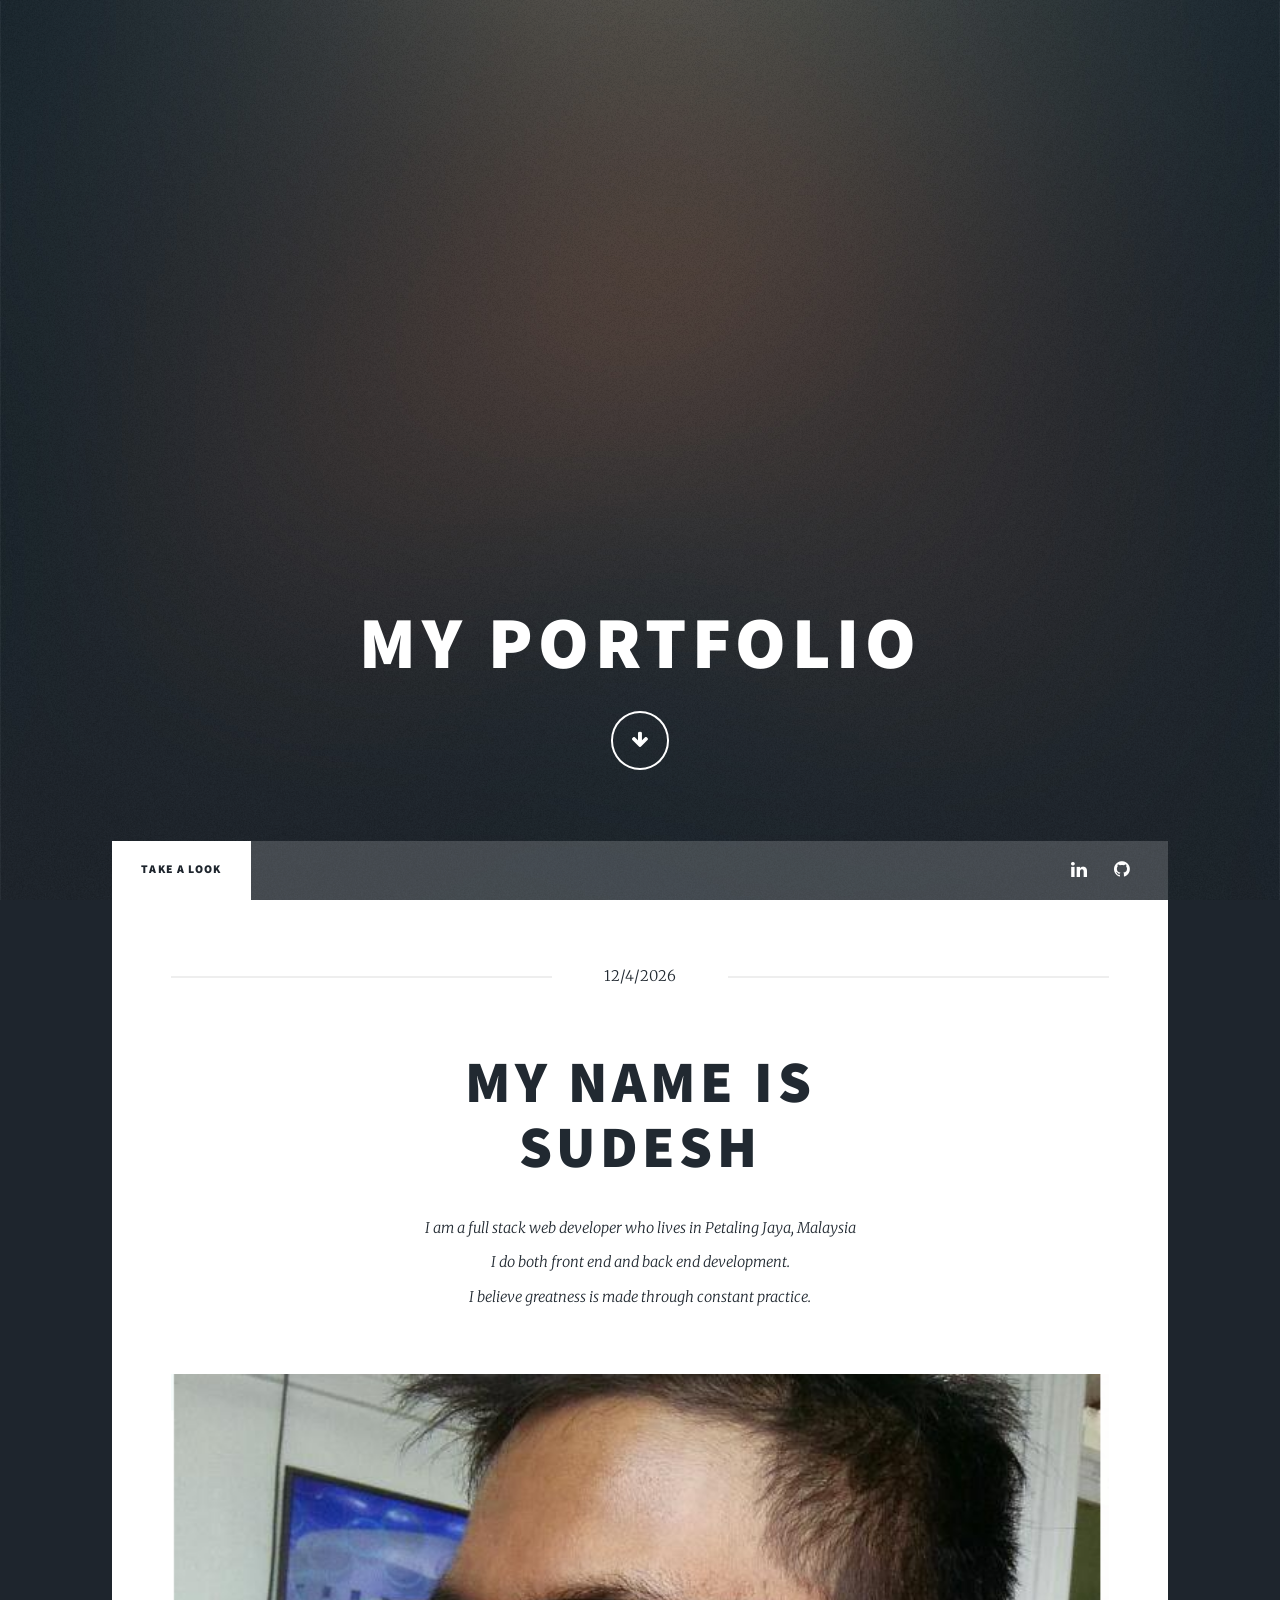
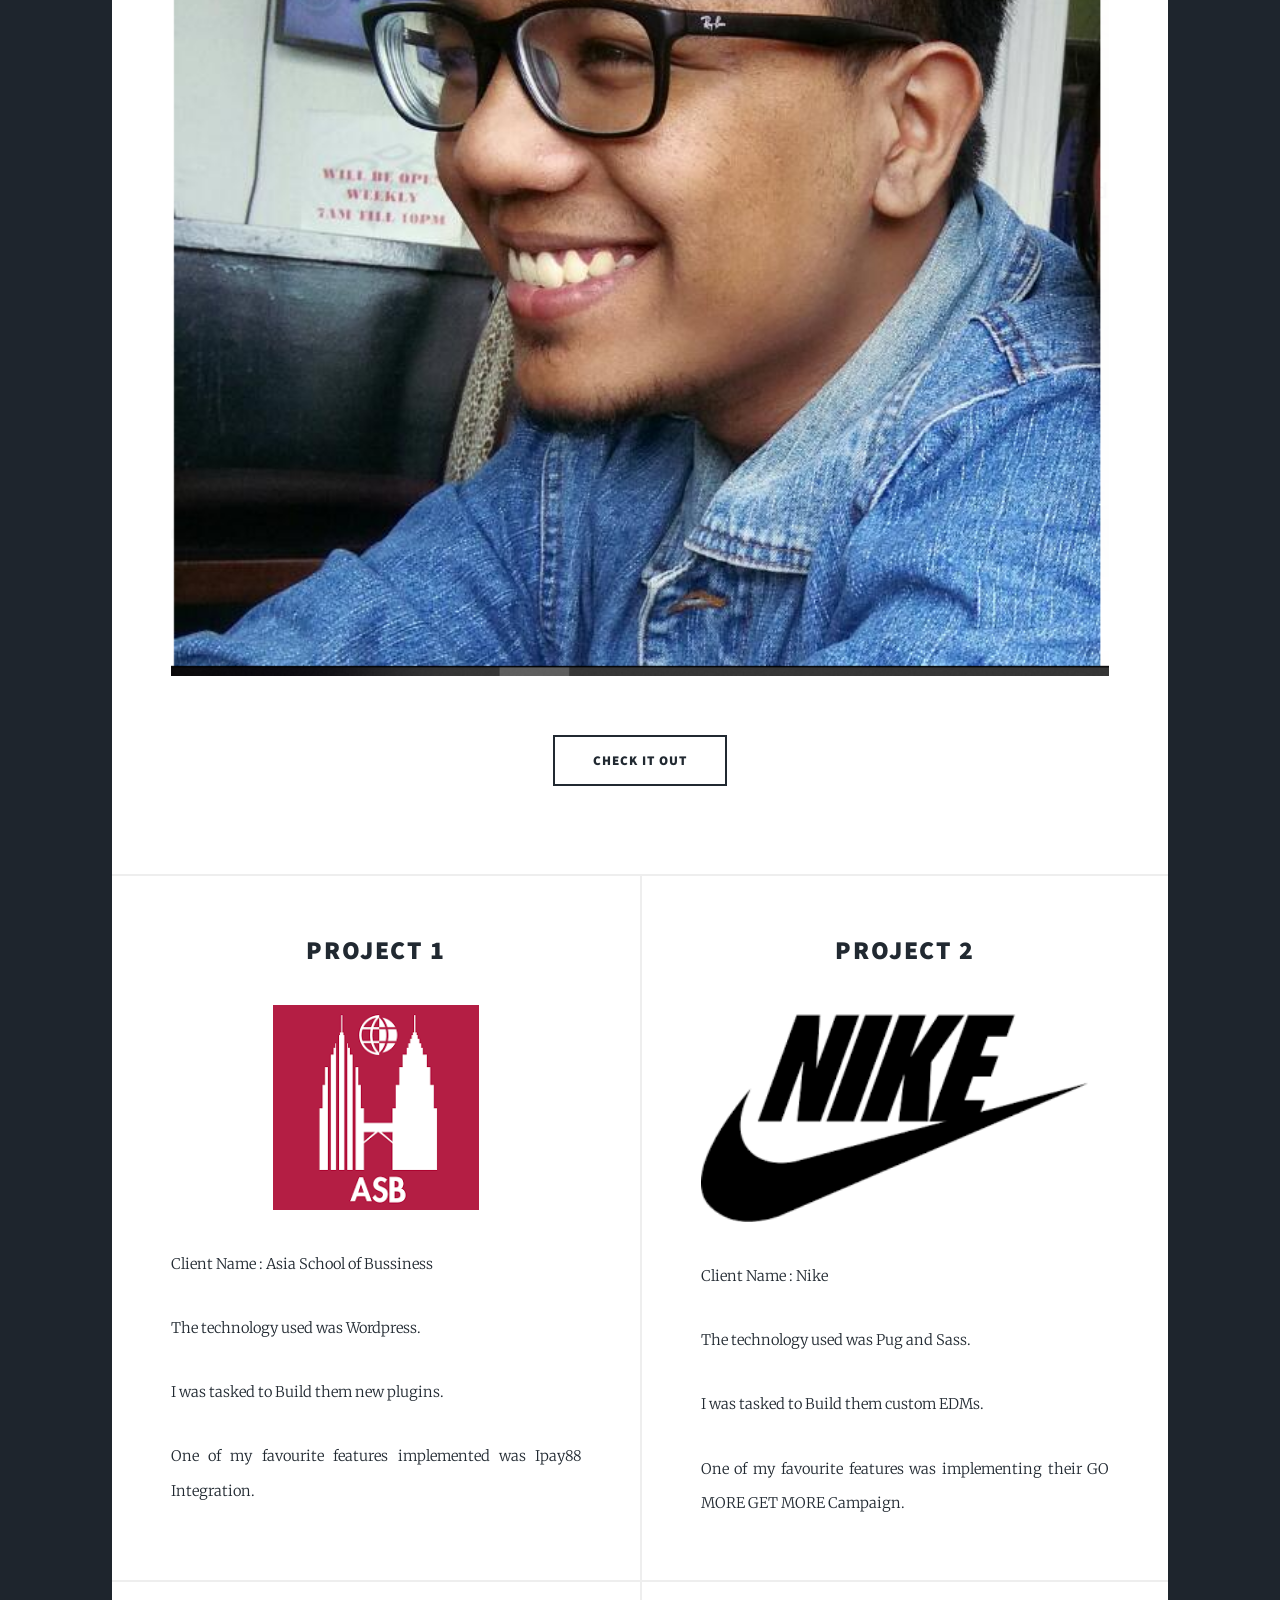
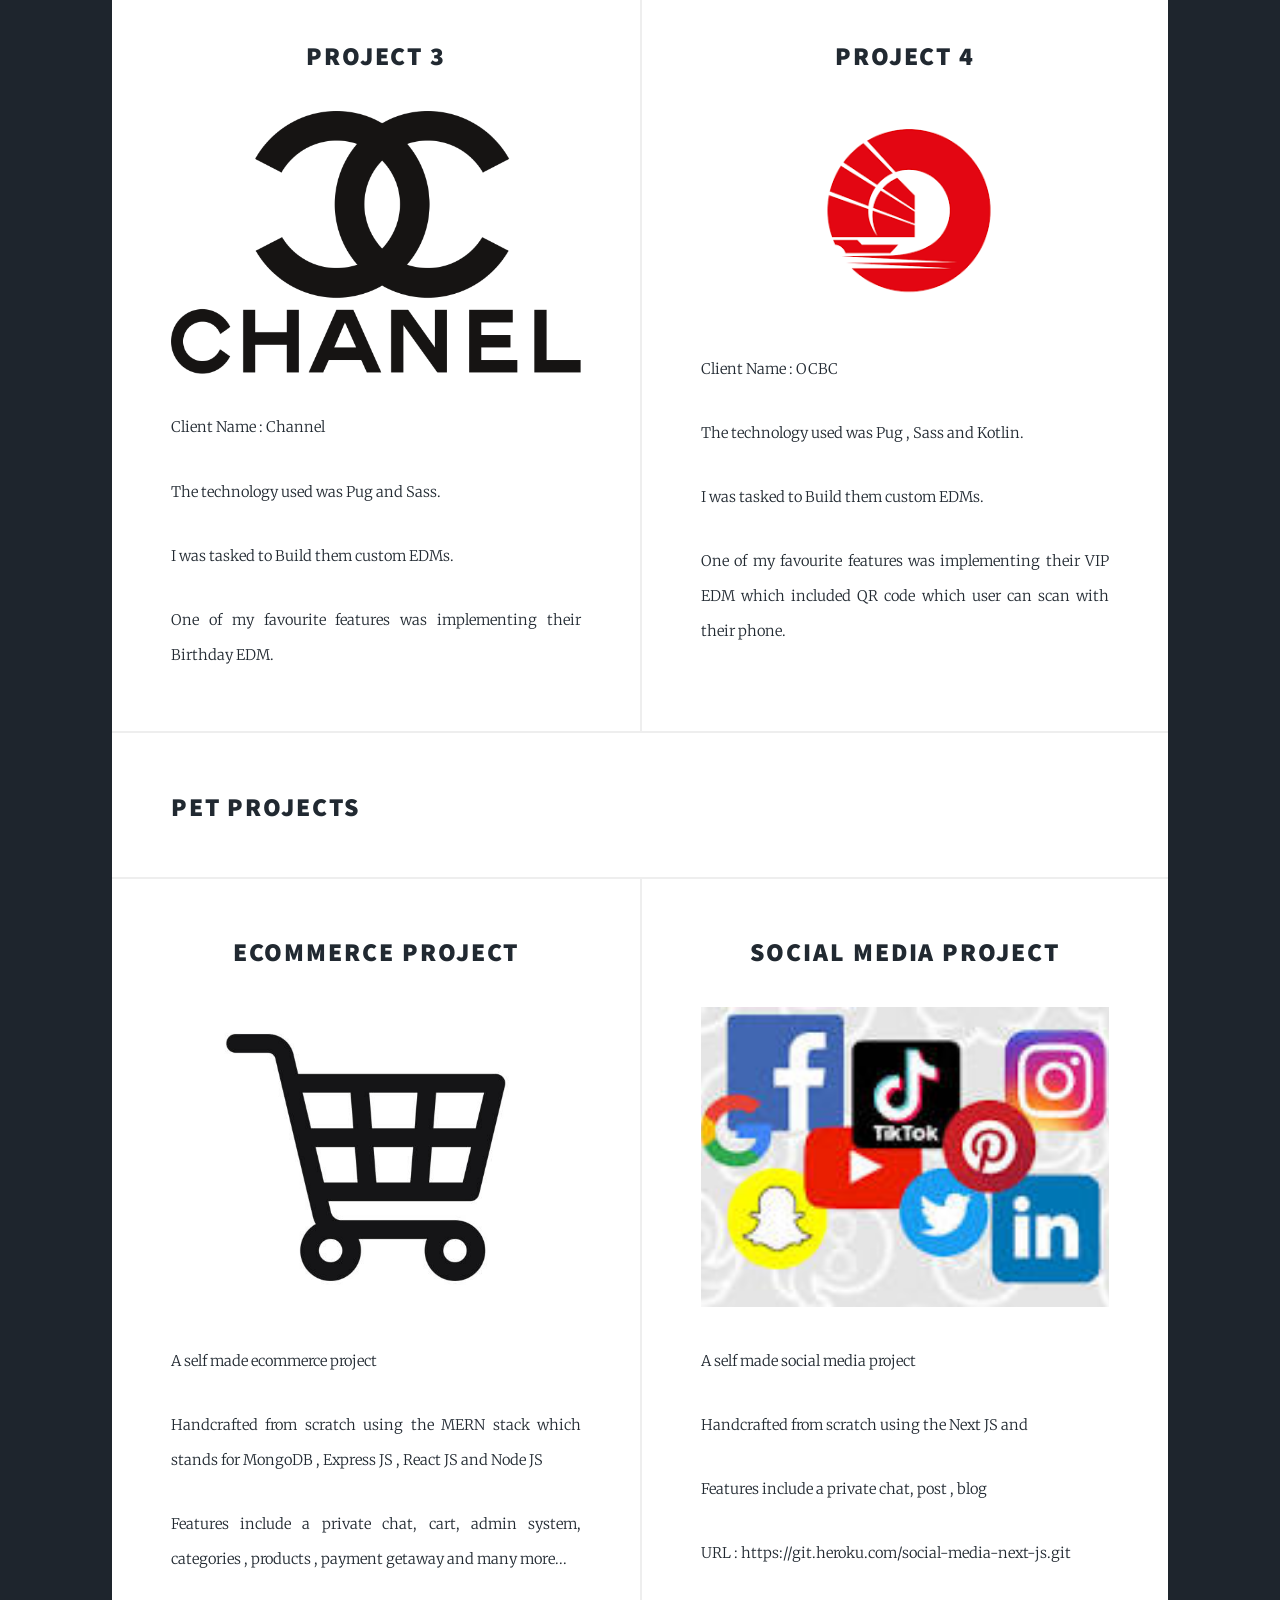
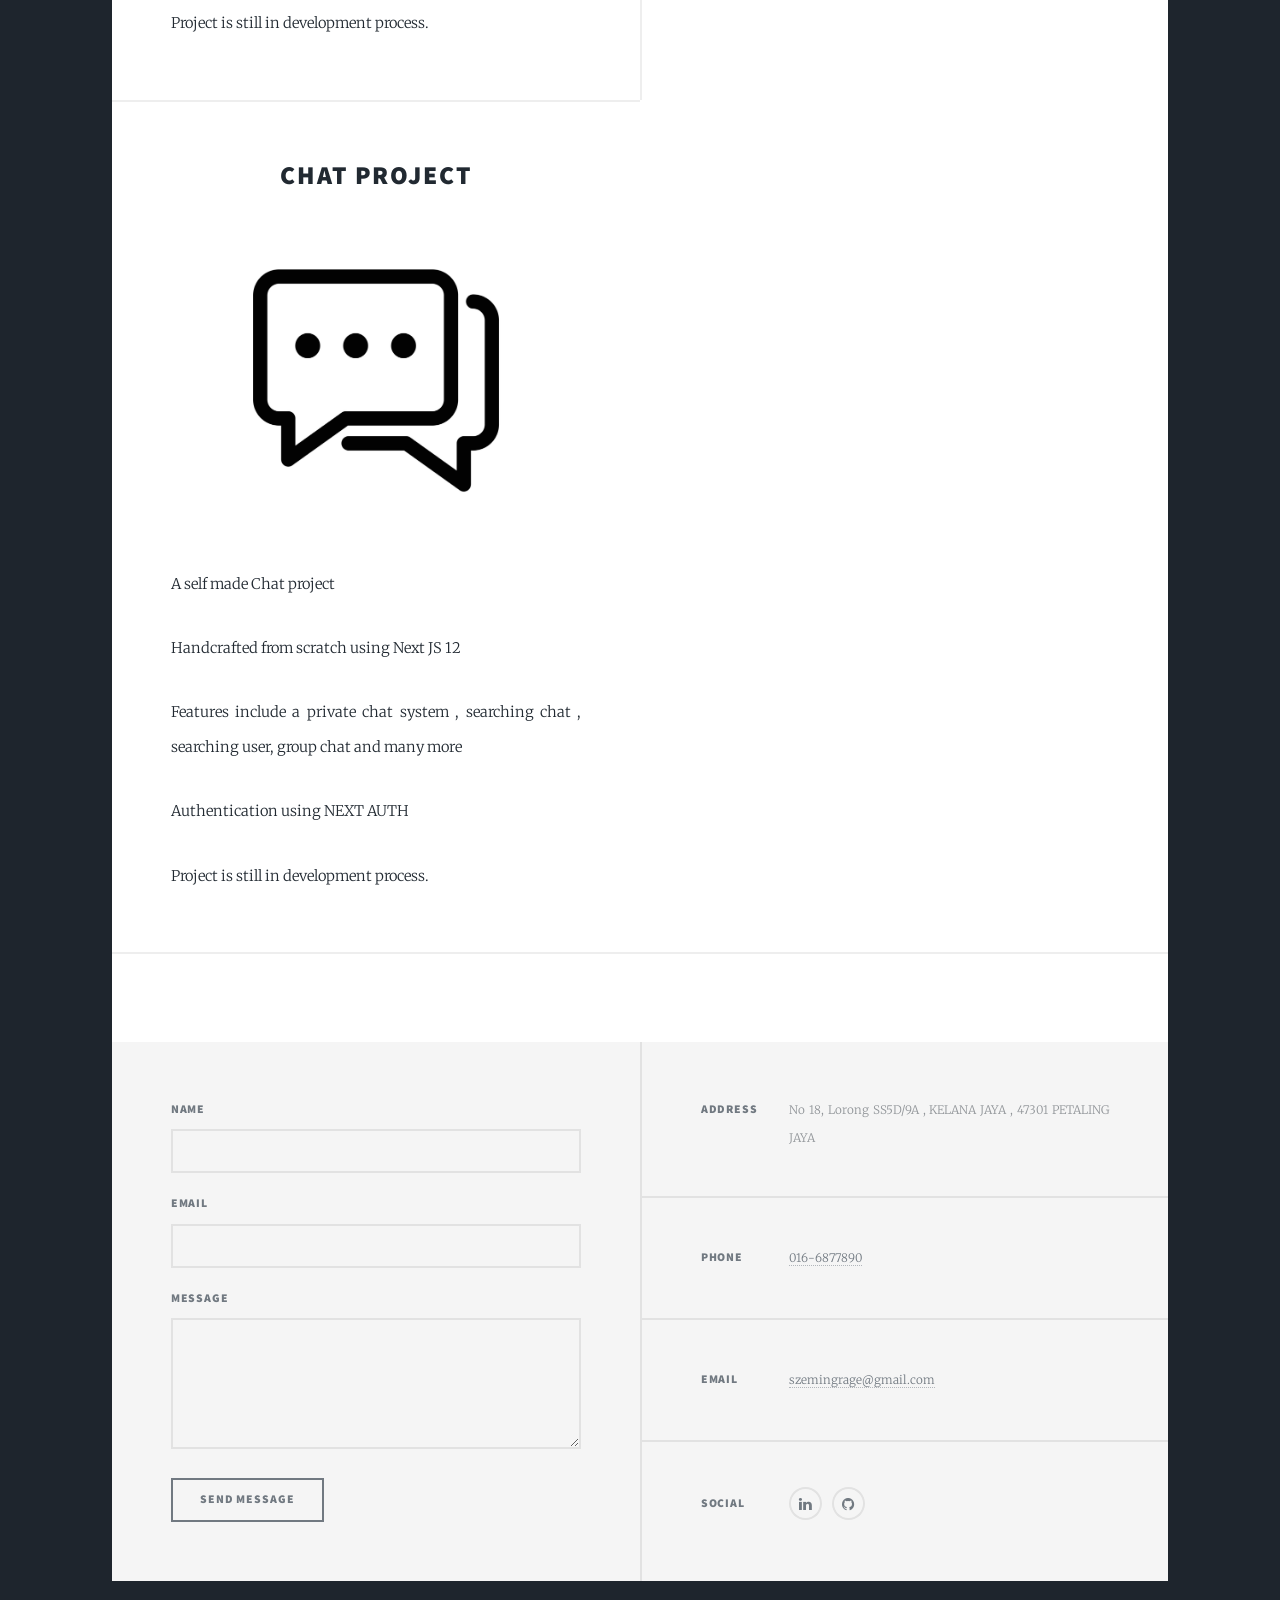
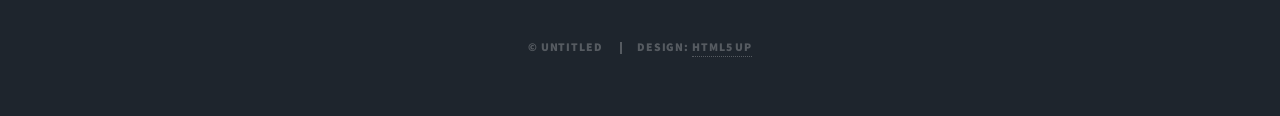
<file: index.html>
<!DOCTYPE html>
<!--
	Massively by HTML5 UP
	html5up.net | @ajlkn
	Free for personal and commercial use under the CCA 3.0 license (html5up.net/license)
-->
<html>
  <head>
    <title>My Portfolio</title>
    <meta charset="utf-8" />
    <meta
      name="viewport"
      content="width=device-width, initial-scale=1, user-scalable=no"
    />
    <link rel="stylesheet" href="assets/css/main.css" />
    <noscript
      ><link rel="stylesheet" href="assets/css/noscript.css"
    /></noscript>
  </head>
  <body class="is-preload">
    <!-- Wrapper -->
    <div id="wrapper" class="fade-in">
      <!-- Intro -->
      <div id="intro">
        <h1>My Portfolio</h1>
        <ul class="actions">
          <li>
            <a href="#header" class="button icon solo fa-arrow-down scrolly"
              >Continue</a
            >
          </li>
        </ul>
      </div>

      <!-- Header -->
      <header id="header">
        <a href="index.html" class="logo">Massively</a>
      </header>

      <!-- Nav -->
      <nav id="nav">
        <ul class="links">
          <li class="active"><a href="index.html">Take a Look</a></li>
        </ul>
        <ul class="icons">
          <li>
            <a
              href="https://www.linkedin.com/in/sudesh-wong-399734111/"
              class="icon fa-linkedin"
              ><span class="label">linkedin</span></a
            >
          </li>
          <li>
            <a href="https://github.com/desh1993" class="icon fa-github"
              ><span class="label">GitHub</span></a
            >
          </li>
        </ul>
      </nav>

      <!-- Main -->
      <div id="main">
        <!-- Featured Post -->
        <article class="post featured">
          <header class="major">
            <span class="date"></span>
            <h2>
              <a href="#"
                >My Name is<br />
                Sudesh</a
              >
            </h2>
            <p>
              I am a full stack web developer who lives in Petaling Jaya,
              Malaysia<br />
              I do both front end and back end development.<br />
              I believe greatness is made through constant practice.
            </p>
          </header>
          <a href="#" class="image main"><img src="images/Pic.png" alt="" /></a>
          <ul class="actions special">
            <li><a href="#" class="button large">Check it out</a></li>
          </ul>
        </article>

        <!-- Posts -->
        <section class="posts">
          <article>
            <header>
              <h2><a href="#">Project 1</a></h2>
            </header>
            <a href="#" class="image fit"
              ><img class="asb" src="images/asiaschoolofbussiness.png" alt=""
            /></a>
            <p>Client Name : Asia School of Bussiness</p>
            <p>The technology used was Wordpress.</p>
            <p>I was tasked to Build them new plugins.</p>
            <p>
              One of my favourite features implemented was Ipay88 Integration.
            </p>
          </article>
          <article>
            <header>
              <h2><a href="#">Project 2</a></h2>
            </header>
            <a href="#" class="image fit"
              ><img src="images/nike.png" alt=""
            /></a>
            <p>Client Name : Nike</p>
            <p>The technology used was Pug and Sass.</p>
            <p>I was tasked to Build them custom EDMs.</p>
            <p>
              One of my favourite features was implementing their GO MORE GET
              MORE Campaign.
            </p>
          </article>
          <article>
            <header>
              <h2><a href="#">Project 3</a></h2>
            </header>
            <a href="#" class="image fit"
              ><img src="images/channel.png" alt=""
            /></a>
            <p>Client Name : Channel</p>
            <p>The technology used was Pug and Sass.</p>
            <p>I was tasked to Build them custom EDMs.</p>
            <p>
              One of my favourite features was implementing their Birthday EDM.
            </p>
          </article>
          <article>
            <header>
              <h2><a href="#">Project 4</a></h2>
            </header>
            <a href="#" class="image fit"
              ><img src="images/ocbc.png" alt="" class="ocbc"
            /></a>
            <p>Client Name : OCBC</p>
            <p>The technology used was Pug , Sass and Kotlin.</p>
            <p>I was tasked to Build them custom EDMs.</p>
            <p>
              One of my favourite features was implementing their VIP EDM which
              included QR code which user can scan with their phone.
            </p>
          </article>
        </section>
        <div>
          <h2>Pet Projects</h2>
        </div>
        <section class="posts">
          <article>
            <header>
              <h2><a href="#">Ecommerce Project</a></h2>
            </header>
            <a href="#" class="image fit"
              ><img
                src="images/ecommerce.jpg"
                alt=""
                class="project-img ecommerce"
            /></a>
            <p>A self made ecommerce project</p>
            <p>
              Handcrafted from scratch using the MERN stack which stands for
              MongoDB , Express JS , React JS and Node JS
            </p>
            <p>
              Features include a private chat, cart, admin system, categories ,
              products , payment getaway and many more...
            </p>
            <p>Project is still in development process.</p>
          </article>
          <article>
            <header>
              <h2><a href="#">Social Media Project</a></h2>
            </header>
            <a href="#" class="image fit"
              ><img
                src="images/social-media.jpg"
                alt=""
                class="project-img social-media"
            /></a>

            <p>A self made social media project</p>
            <p>Handcrafted from scratch using the Next JS and</p>
            <p>Features include a private chat, post , blog</p>
            <p>URL : https://git.heroku.com/social-media-next-js.git</p>
          </article>
          <article>
            <header>
              <h2><a href="#">Chat Project</a></h2>
            </header>
            <a href="#" class="image fit"
              ><img src="images/chat.jpg" alt="" class="project-img chat"
            /></a>
            <p>A self made Chat project</p>
            <p>Handcrafted from scratch using Next JS 12</p>
            <p>
              Features include a private chat system , searching chat ,
              searching user, group chat and many more
            </p>
            <p>Authentication using NEXT AUTH</p>
            <p>Project is still in development process.</p>
          </article>
        </section>

        <!-- Footer -->
        <footer>
          <div class="pagination">
            <!--<a href="#" class="previous">Prev</a>-->
            <a href="#" class="page active">1</a>
            <a href="#" class="page">2</a>
            <a href="#" class="page">3</a>
            <span class="extra">&hellip;</span>
            <a href="#" class="page">8</a>
            <a href="#" class="page">9</a>
            <a href="#" class="page">10</a>
            <a href="#" class="next">Next</a>
          </div>
        </footer>
      </div>

      <!-- Footer -->
      <footer id="footer">
        <section>
          <form method="post" action="thankyoupage.html">
            <div class="fields">
              <div class="field">
                <label for="name">Name</label>
                <input type="text" name="name" id="name" required />
              </div>
              <div class="field">
                <label for="email">Email</label>
                <input type="email" name="email" id="email" required />
              </div>
              <div class="field">
                <label for="message">Message</label>
                <textarea
                  name="message"
                  id="message"
                  rows="3"
                  required
                ></textarea>
              </div>
            </div>
            <ul class="actions">
              <li><input type="submit" value="Send Message" /></li>
            </ul>
          </form>
        </section>
        <section class="split contact">
          <section class="alt">
            <h3>Address</h3>
            <p>No 18, Lorong SS5D/9A , KELANA JAYA , 47301 PETALING JAYA</p>
          </section>
          <section>
            <h3>Phone</h3>
            <p><a href="#">016-6877890</a></p>
          </section>
          <section>
            <h3>Email</h3>
            <p><a href="#">szemingrage@gmail.com</a></p>
          </section>
          <section>
            <h3>Social</h3>
            <ul class="icons alt">
              <li>
                <a
                  href="https://www.linkedin.com/in/sudesh-wong-399734111/"
                  class="icon fa-linkedin"
                  ><span class="label">linkedin</span></a
                >
              </li>
              <li>
                <a href="https://github.com/desh1993" class="icon fa-github"
                  ><span class="label">GitHub</span></a
                >
              </li>
            </ul>
          </section>
        </section>
      </footer>

      <!-- Copyright -->
      <div id="copyright">
        <ul>
          <li>&copy; Untitled</li>
          <li>Design: <a href="https://html5up.net">HTML5 UP</a></li>
        </ul>
      </div>
    </div>

    <!-- Scripts -->
    <script src="assets/js/jquery.min.js"></script>
    <script src="assets/js/jquery.scrollex.min.js"></script>
    <script src="assets/js/jquery.scrolly.min.js"></script>
    <script src="assets/js/browser.min.js"></script>
    <script src="assets/js/breakpoints.min.js"></script>
    <script src="assets/js/util.js"></script>
    <script src="assets/js/main.js"></script>
  </body>
</html>
</file>
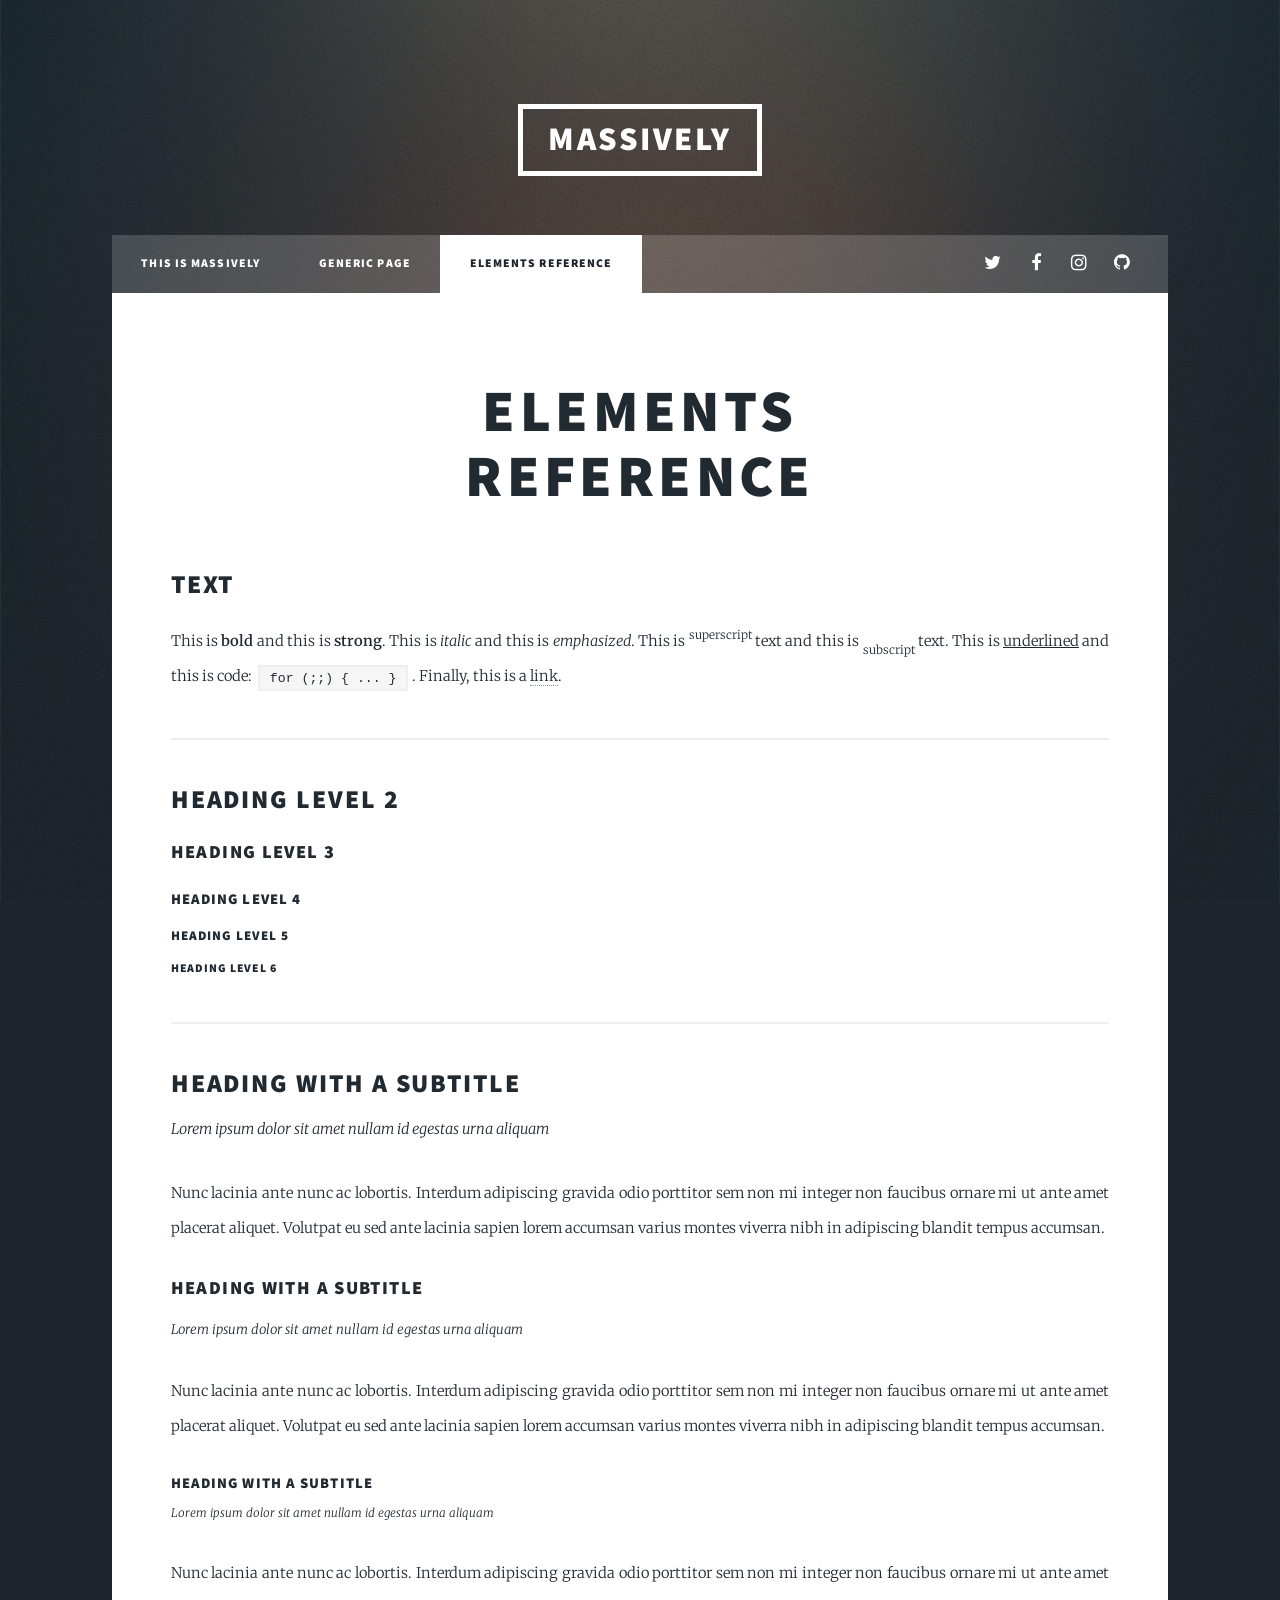
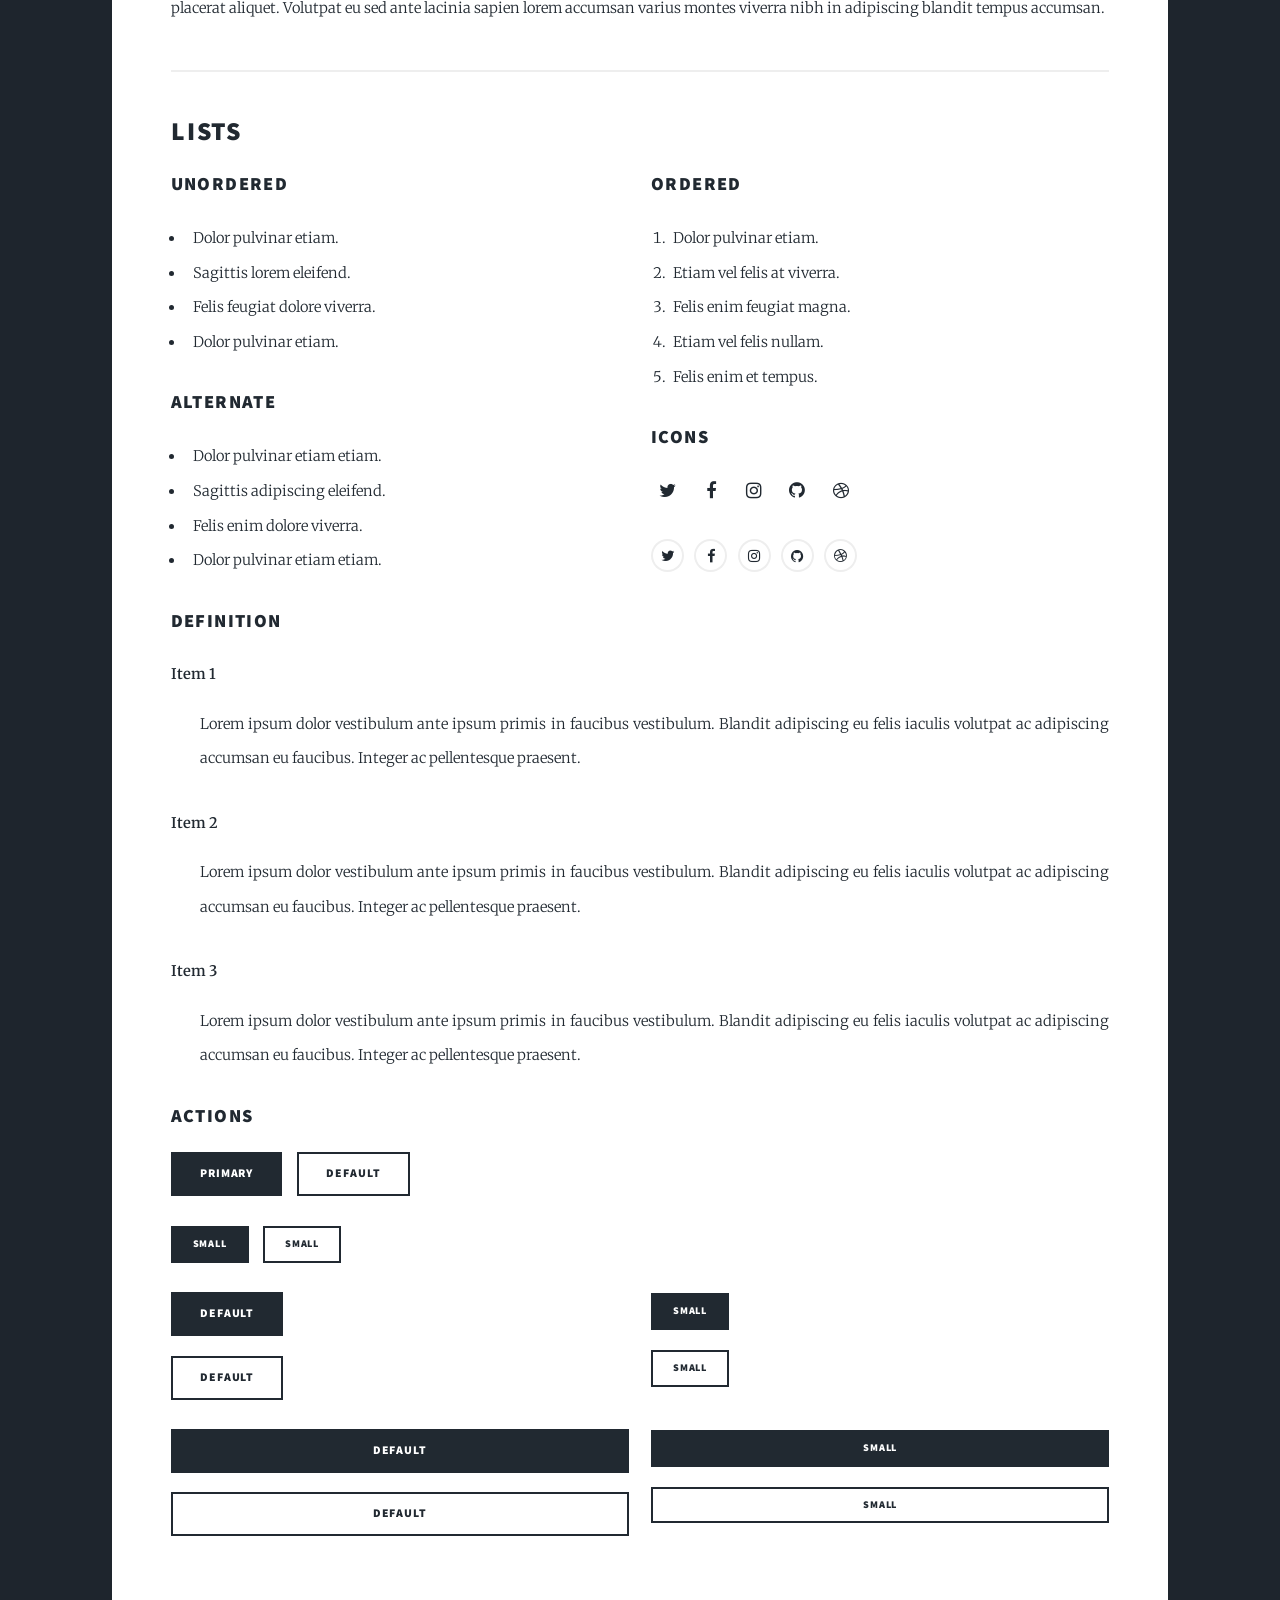
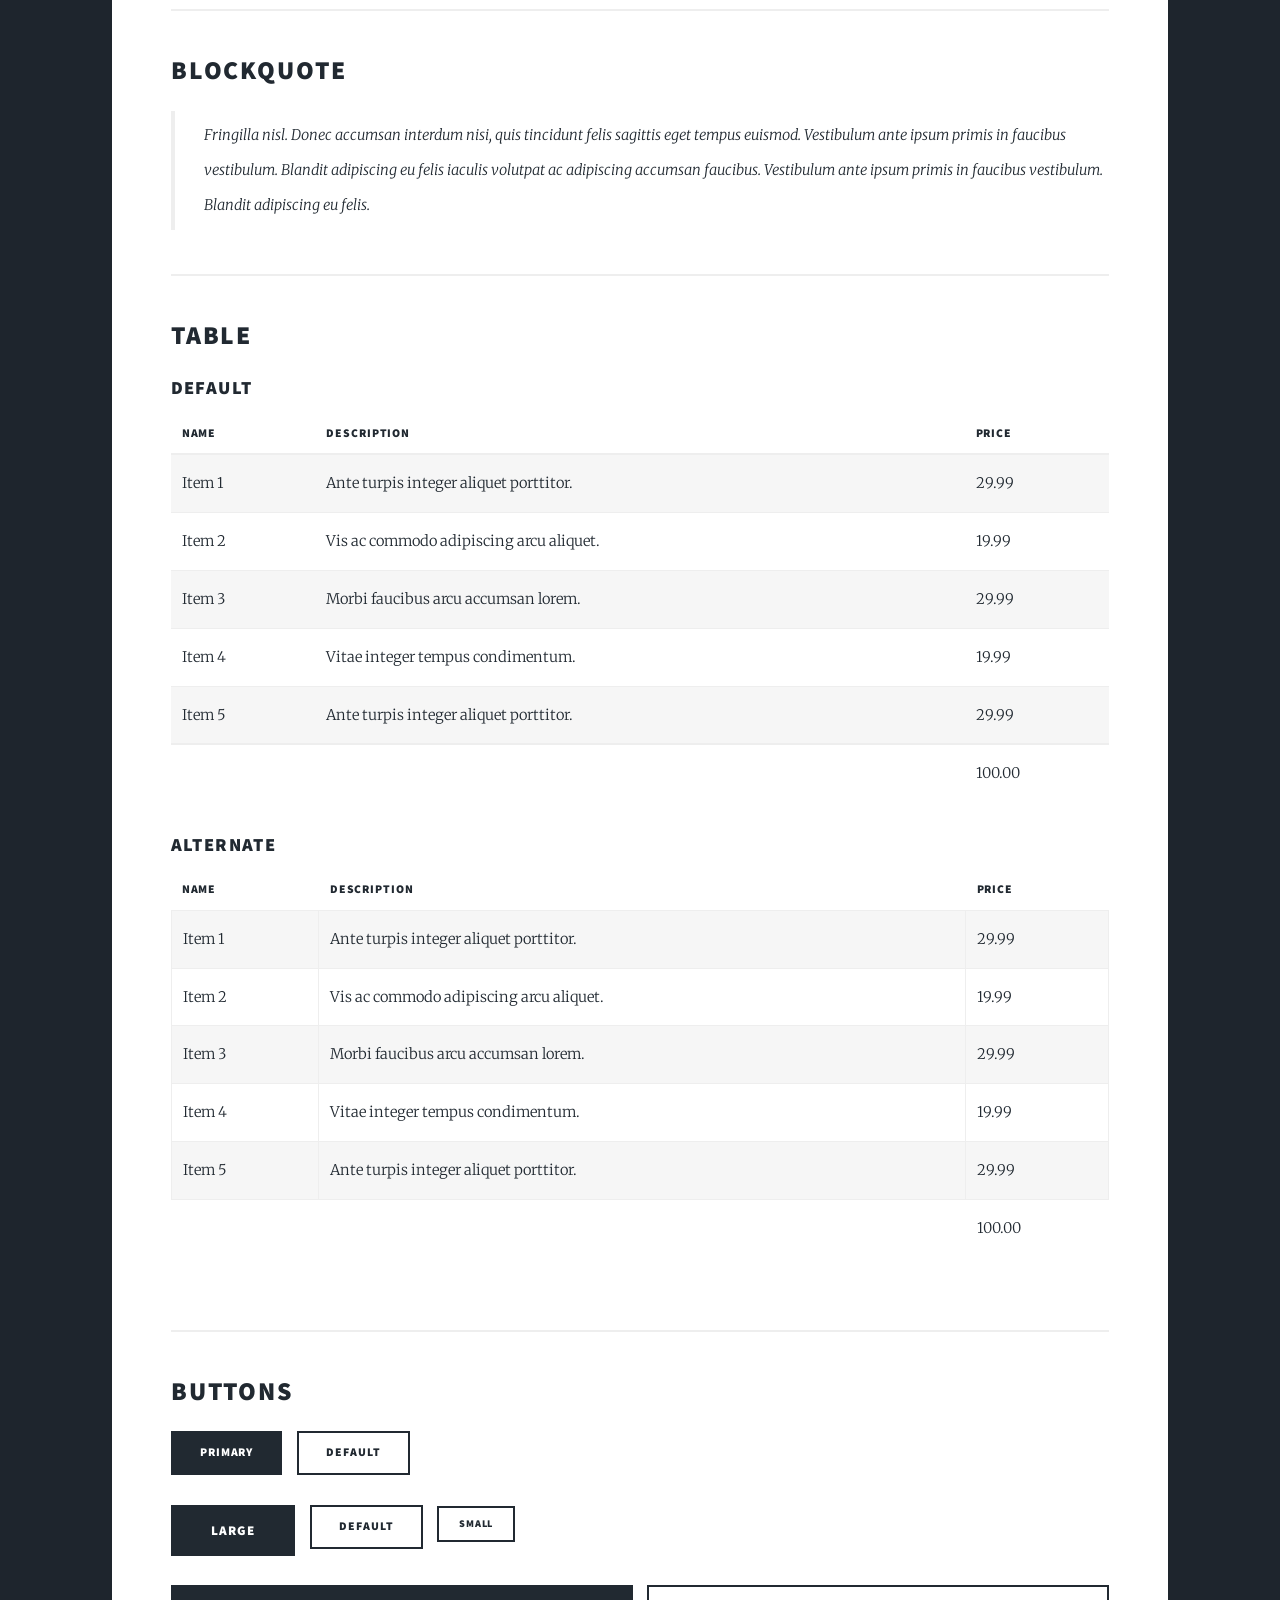
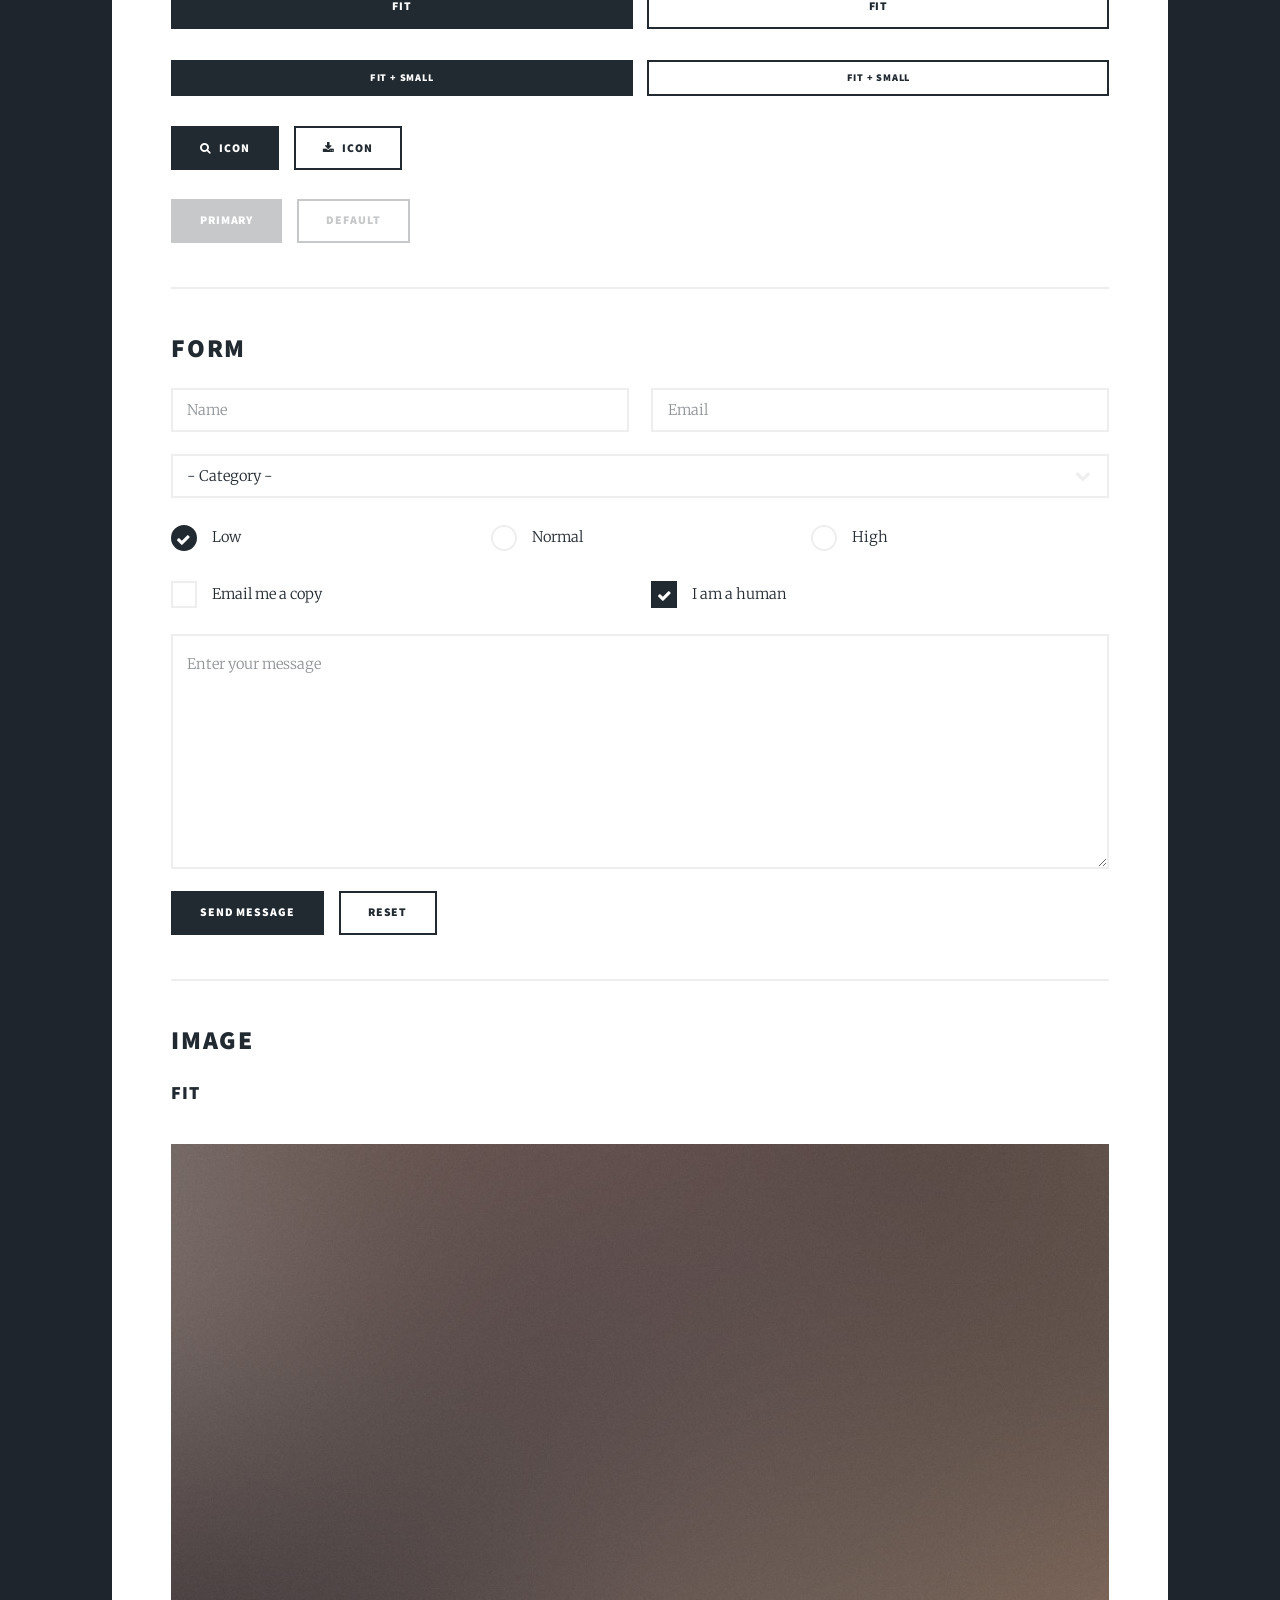
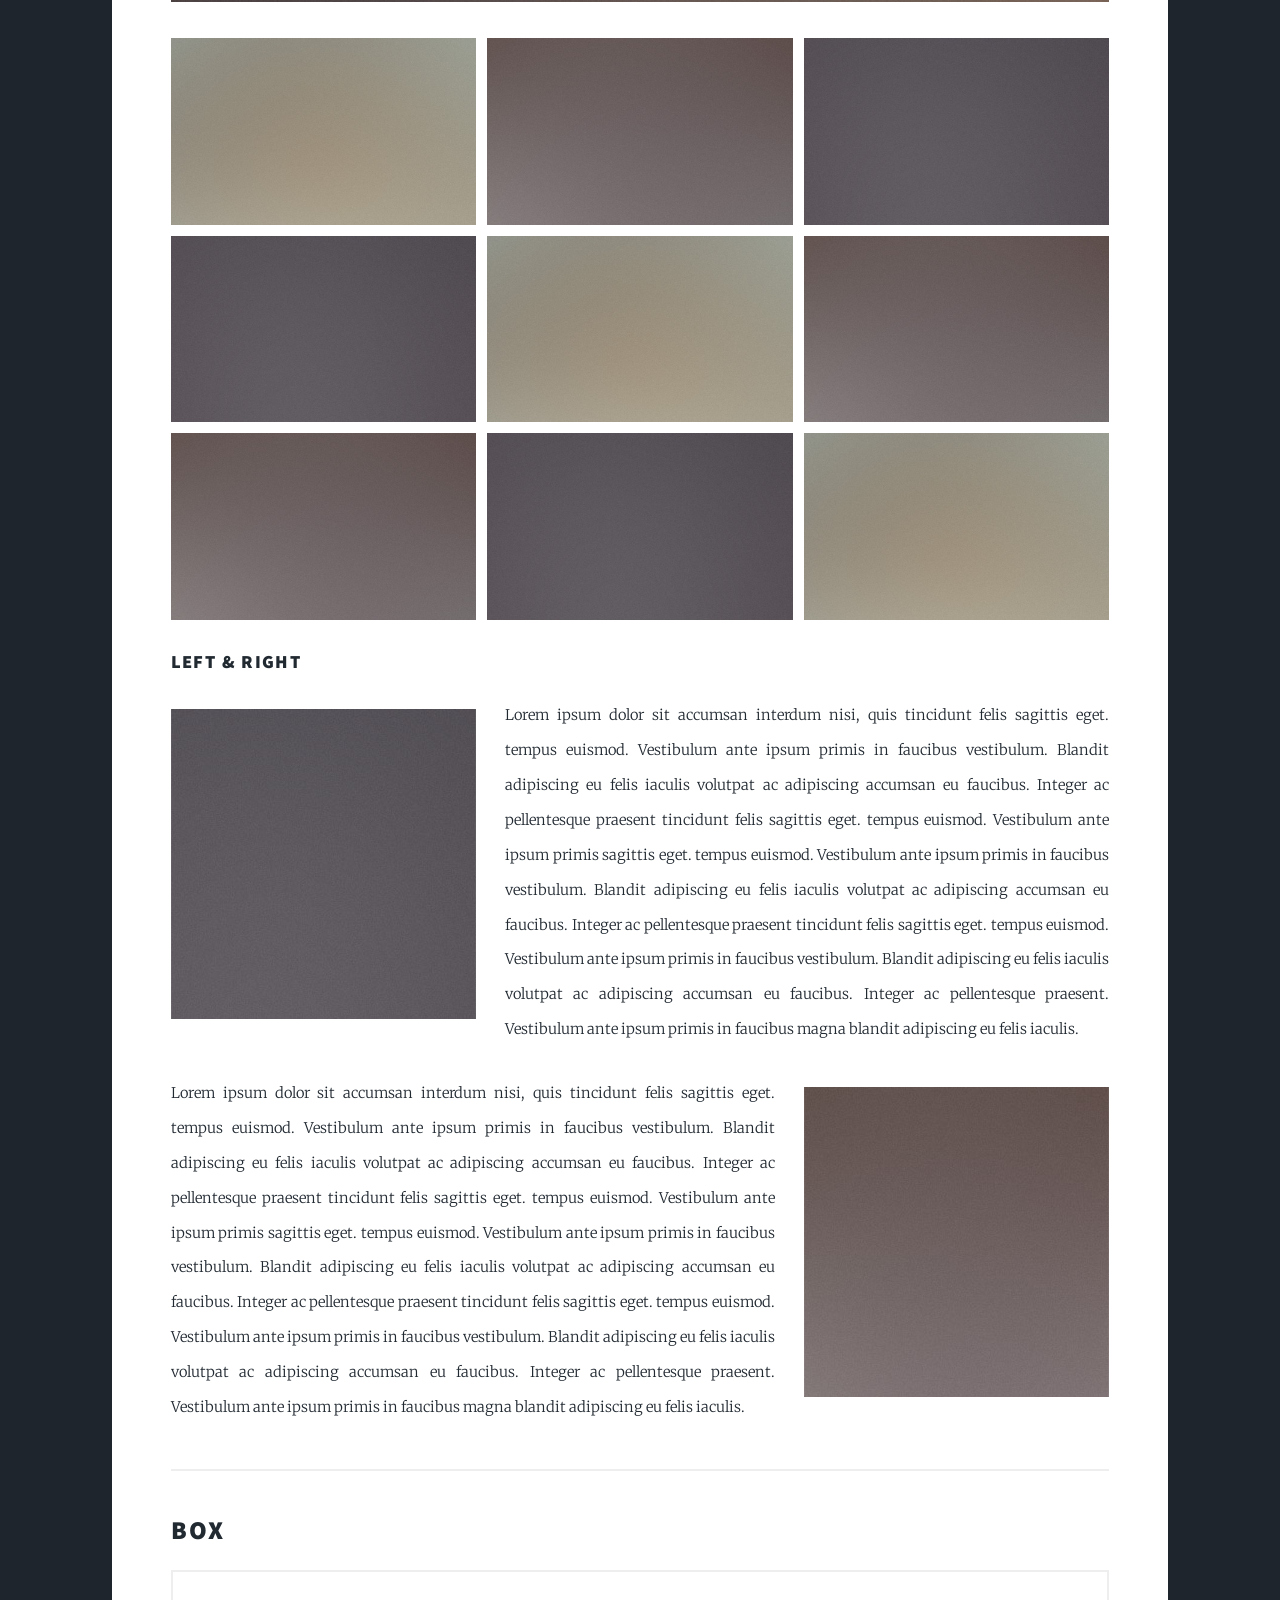
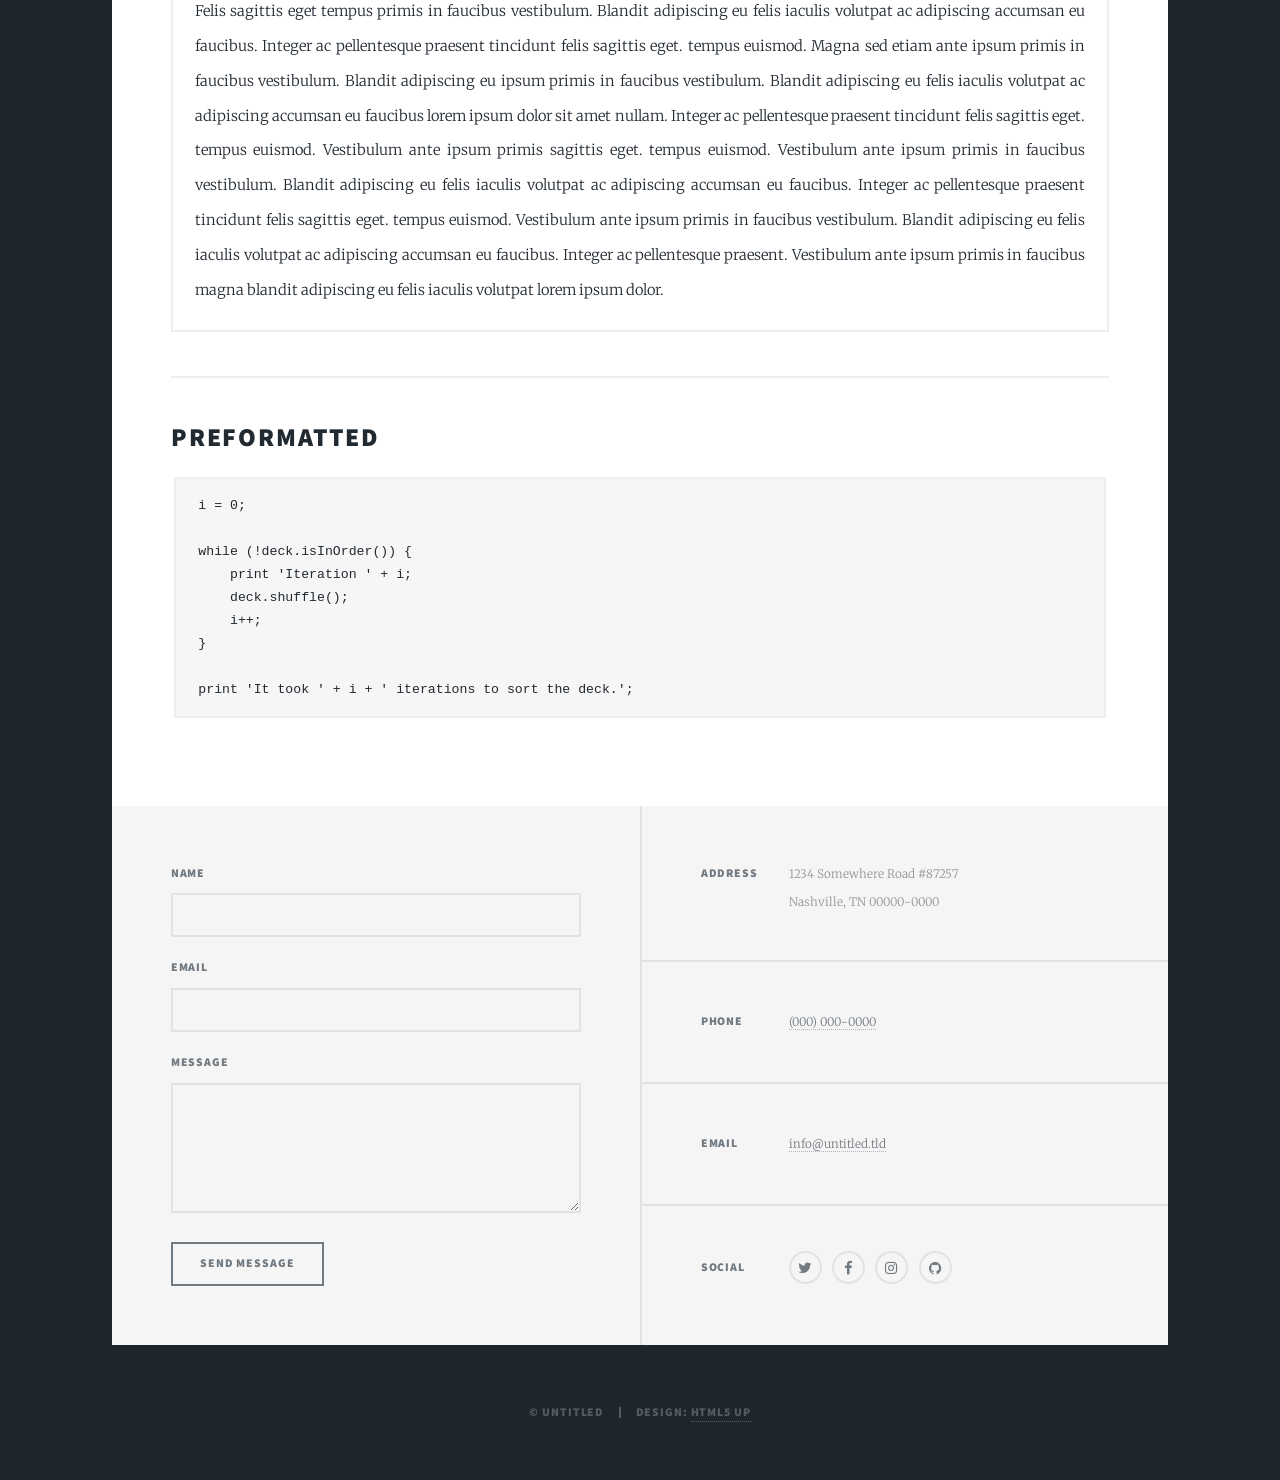
<file: elements.html>
<!DOCTYPE HTML>
<!--
	Massively by HTML5 UP
	html5up.net | @ajlkn
	Free for personal and commercial use under the CCA 3.0 license (html5up.net/license)
-->
<html>
	<head>
		<title>Elements Reference - Massively by HTML5 UP</title>
		<meta charset="utf-8" />
		<meta name="viewport" content="width=device-width, initial-scale=1, user-scalable=no" />
		<link rel="stylesheet" href="assets/css/main.css" />
		<noscript><link rel="stylesheet" href="assets/css/noscript.css" /></noscript>
	</head>
	<body class="is-preload">

		<!-- Wrapper -->
			<div id="wrapper">

				<!-- Header -->
					<header id="header">
						<a href="index.html" class="logo">Massively</a>
					</header>

				<!-- Nav -->
					<nav id="nav">
						<ul class="links">
							<li><a href="index.html">This is Massively</a></li>
							<li><a href="generic.html">Generic Page</a></li>
							<li class="active"><a href="elements.html">Elements Reference</a></li>
						</ul>
						<ul class="icons">
							<li><a href="#" class="icon fa-twitter"><span class="label">Twitter</span></a></li>
							<li><a href="#" class="icon fa-facebook"><span class="label">Facebook</span></a></li>
							<li><a href="#" class="icon fa-instagram"><span class="label">Instagram</span></a></li>
							<li><a href="#" class="icon fa-github"><span class="label">GitHub</span></a></li>
						</ul>
					</nav>

				<!-- Main -->
					<div id="main">

						<!-- Post -->
							<section class="post">
								<header class="major">
									<h1>Elements<br />
									Reference</h1>
								</header>

								<!-- Text stuff -->
									<h2>Text</h2>
									<p>This is <b>bold</b> and this is <strong>strong</strong>. This is <i>italic</i> and this is <em>emphasized</em>.
									This is <sup>superscript</sup> text and this is <sub>subscript</sub> text.
									This is <u>underlined</u> and this is code: <code>for (;;) { ... }</code>.
									Finally, this is a <a href="#">link</a>.</p>
									<hr />
									<h2>Heading Level 2</h2>
									<h3>Heading Level 3</h3>
									<h4>Heading Level 4</h4>
									<h5>Heading Level 5</h5>
									<h6>Heading Level 6</h6>
									<hr />
									<header>
										<h2>Heading with a Subtitle</h2>
										<p>Lorem ipsum dolor sit amet nullam id egestas urna aliquam</p>
									</header>
									<p>Nunc lacinia ante nunc ac lobortis. Interdum adipiscing gravida odio porttitor sem non mi integer non faucibus ornare mi ut ante amet placerat aliquet. Volutpat eu sed ante lacinia sapien lorem accumsan varius montes viverra nibh in adipiscing blandit tempus accumsan.</p>
									<header>
										<h3>Heading with a Subtitle</h3>
										<p>Lorem ipsum dolor sit amet nullam id egestas urna aliquam</p>
									</header>
									<p>Nunc lacinia ante nunc ac lobortis. Interdum adipiscing gravida odio porttitor sem non mi integer non faucibus ornare mi ut ante amet placerat aliquet. Volutpat eu sed ante lacinia sapien lorem accumsan varius montes viverra nibh in adipiscing blandit tempus accumsan.</p>
									<header>
										<h4>Heading with a Subtitle</h4>
										<p>Lorem ipsum dolor sit amet nullam id egestas urna aliquam</p>
									</header>
									<p>Nunc lacinia ante nunc ac lobortis. Interdum adipiscing gravida odio porttitor sem non mi integer non faucibus ornare mi ut ante amet placerat aliquet. Volutpat eu sed ante lacinia sapien lorem accumsan varius montes viverra nibh in adipiscing blandit tempus accumsan.</p>

									<hr />

								<!-- Lists -->
									<h2>Lists</h2>
									<div class="row">
										<div class="col-6 col-12-small">

											<h3>Unordered</h3>
											<ul>
												<li>Dolor pulvinar etiam.</li>
												<li>Sagittis lorem eleifend.</li>
												<li>Felis feugiat dolore viverra.</li>
												<li>Dolor pulvinar etiam.</li>
											</ul>

											<h3>Alternate</h3>
											<ul class="alt">
												<li>Dolor pulvinar etiam etiam.</li>
												<li>Sagittis adipiscing eleifend.</li>
												<li>Felis enim dolore viverra.</li>
												<li>Dolor pulvinar etiam etiam.</li>
											</ul>

										</div>
										<div class="col-6 col-12-small">

											<h3>Ordered</h3>
											<ol>
												<li>Dolor pulvinar etiam.</li>
												<li>Etiam vel felis at viverra.</li>
												<li>Felis enim feugiat magna.</li>
												<li>Etiam vel felis nullam.</li>
												<li>Felis enim et tempus.</li>
											</ol>

											<h3>Icons</h3>
											<ul class="icons">
												<li><a href="#" class="icon fa-twitter"><span class="label">Twitter</span></a></li>
												<li><a href="#" class="icon fa-facebook"><span class="label">Facebook</span></a></li>
												<li><a href="#" class="icon fa-instagram"><span class="label">Instagram</span></a></li>
												<li><a href="#" class="icon fa-github"><span class="label">Github</span></a></li>
												<li><a href="#" class="icon fa-dribbble"><span class="label">Dribbble</span></a></li>
											</ul>
											<ul class="icons alt">
												<li><a href="#" class="icon alt fa-twitter"><span class="label">Twitter</span></a></li>
												<li><a href="#" class="icon alt fa-facebook"><span class="label">Facebook</span></a></li>
												<li><a href="#" class="icon alt fa-instagram"><span class="label">Instagram</span></a></li>
												<li><a href="#" class="icon alt fa-github"><span class="label">Github</span></a></li>
												<li><a href="#" class="icon alt fa-dribbble"><span class="label">Dribbble</span></a></li>
											</ul>

										</div>
									</div>
									<h3>Definition</h3>
									<dl>
										<dt>Item 1</dt>
										<dd>
											<p>Lorem ipsum dolor vestibulum ante ipsum primis in faucibus vestibulum. Blandit adipiscing eu felis iaculis volutpat ac adipiscing accumsan eu faucibus. Integer ac pellentesque praesent.</p>
										</dd>
										<dt>Item 2</dt>
										<dd>
											<p>Lorem ipsum dolor vestibulum ante ipsum primis in faucibus vestibulum. Blandit adipiscing eu felis iaculis volutpat ac adipiscing accumsan eu faucibus. Integer ac pellentesque praesent.</p>
										</dd>
										<dt>Item 3</dt>
										<dd>
											<p>Lorem ipsum dolor vestibulum ante ipsum primis in faucibus vestibulum. Blandit adipiscing eu felis iaculis volutpat ac adipiscing accumsan eu faucibus. Integer ac pellentesque praesent.</p>
										</dd>
									</dl>

									<h3>Actions</h3>
									<ul class="actions">
										<li><a href="#" class="button primary">Primary</a></li>
										<li><a href="#" class="button">Default</a></li>
									</ul>
									<ul class="actions small">
										<li><a href="#" class="button primary small">Small</a></li>
										<li><a href="#" class="button small">Small</a></li>
									</ul>
									<div class="row">
										<div class="col-6 col-12-small">
											<ul class="actions stacked">
												<li><a href="#" class="button primary">Default</a></li>
												<li><a href="#" class="button">Default</a></li>
											</ul>
										</div>
										<div class="col-6 col-12-small">
											<ul class="actions stacked">
												<li><a href="#" class="button primary small">Small</a></li>
												<li><a href="#" class="button small">Small</a></li>
											</ul>
										</div>
									</div>
									<div class="row">
										<div class="col-6 col-12-small">
											<ul class="actions stacked">
												<li><a href="#" class="button primary fit">Default</a></li>
												<li><a href="#" class="button fit">Default</a></li>
											</ul>
										</div>
										<div class="col-6 col-12-small">
											<ul class="actions stacked">
												<li><a href="#" class="button primary small fit">Small</a></li>
												<li><a href="#" class="button small fit">Small</a></li>
											</ul>
										</div>
									</div>

									<hr />

								<!-- Blockquote -->
									<h2>Blockquote</h2>
									<blockquote>Fringilla nisl. Donec accumsan interdum nisi, quis tincidunt felis sagittis eget tempus euismod. Vestibulum ante ipsum primis in faucibus vestibulum. Blandit adipiscing eu felis iaculis volutpat ac adipiscing accumsan faucibus. Vestibulum ante ipsum primis in faucibus vestibulum. Blandit adipiscing eu felis.</blockquote>

									<hr />

								<!-- Table -->
									<h2>Table</h2>

									<h3>Default</h3>
									<div class="table-wrapper">
										<table>
											<thead>
												<tr>
													<th>Name</th>
													<th>Description</th>
													<th>Price</th>
												</tr>
											</thead>
											<tbody>
												<tr>
													<td>Item 1</td>
													<td>Ante turpis integer aliquet porttitor.</td>
													<td>29.99</td>
												</tr>
												<tr>
													<td>Item 2</td>
													<td>Vis ac commodo adipiscing arcu aliquet.</td>
													<td>19.99</td>
												</tr>
												<tr>
													<td>Item 3</td>
													<td> Morbi faucibus arcu accumsan lorem.</td>
													<td>29.99</td>
												</tr>
												<tr>
													<td>Item 4</td>
													<td>Vitae integer tempus condimentum.</td>
													<td>19.99</td>
												</tr>
												<tr>
													<td>Item 5</td>
													<td>Ante turpis integer aliquet porttitor.</td>
													<td>29.99</td>
												</tr>
											</tbody>
											<tfoot>
												<tr>
													<td colspan="2"></td>
													<td>100.00</td>
												</tr>
											</tfoot>
										</table>
									</div>

									<h3>Alternate</h3>
									<div class="table-wrapper">
										<table class="alt">
											<thead>
												<tr>
													<th>Name</th>
													<th>Description</th>
													<th>Price</th>
												</tr>
											</thead>
											<tbody>
												<tr>
													<td>Item 1</td>
													<td>Ante turpis integer aliquet porttitor.</td>
													<td>29.99</td>
												</tr>
												<tr>
													<td>Item 2</td>
													<td>Vis ac commodo adipiscing arcu aliquet.</td>
													<td>19.99</td>
												</tr>
												<tr>
													<td>Item 3</td>
													<td> Morbi faucibus arcu accumsan lorem.</td>
													<td>29.99</td>
												</tr>
												<tr>
													<td>Item 4</td>
													<td>Vitae integer tempus condimentum.</td>
													<td>19.99</td>
												</tr>
												<tr>
													<td>Item 5</td>
													<td>Ante turpis integer aliquet porttitor.</td>
													<td>29.99</td>
												</tr>
											</tbody>
											<tfoot>
												<tr>
													<td colspan="2"></td>
													<td>100.00</td>
												</tr>
											</tfoot>
										</table>
									</div>

									<hr />

								<!-- Buttons -->
									<h2>Buttons</h2>
									<ul class="actions">
										<li><a href="#" class="button primary">Primary</a></li>
										<li><a href="#" class="button">Default</a></li>
									</ul>
									<ul class="actions">
										<li><a href="#" class="button primary large">Large</a></li>
										<li><a href="#" class="button">Default</a></li>
										<li><a href="#" class="button small">Small</a></li>
									</ul>
									<ul class="actions fit">
										<li><a href="#" class="button primary fit">Fit</a></li>
										<li><a href="#" class="button fit">Fit</a></li>
									</ul>
									<ul class="actions fit small">
										<li><a href="#" class="button primary fit small">Fit + Small</a></li>
										<li><a href="#" class="button fit small">Fit + Small</a></li>
									</ul>
									<ul class="actions">
										<li><a href="#" class="button primary icon fa-search">Icon</a></li>
										<li><a href="#" class="button icon fa-download">Icon</a></li>
									</ul>
									<ul class="actions">
										<li><span class="button primary disabled">Primary</span></li>
										<li><span class="button disabled">Default</span></li>
									</ul>

									<hr />

								<!-- Form -->
									<h2>Form</h2>

									<form method="post" action="#">
										<div class="row gtr-uniform">
											<div class="col-6 col-12-xsmall">
												<input type="text" name="demo-name" id="demo-name" value="" placeholder="Name" />
											</div>
											<div class="col-6 col-12-xsmall">
												<input type="email" name="demo-email" id="demo-email" value="" placeholder="Email" />
											</div>
											<!-- Break -->
											<div class="col-12">
												<select name="demo-category" id="demo-category">
													<option value="">- Category -</option>
													<option value="1">Manufacturing</option>
													<option value="1">Shipping</option>
													<option value="1">Administration</option>
													<option value="1">Human Resources</option>
												</select>
											</div>
											<!-- Break -->
											<div class="col-4 col-12-small">
												<input type="radio" id="demo-priority-low" name="demo-priority" checked>
												<label for="demo-priority-low">Low</label>
											</div>
											<div class="col-4 col-12-small">
												<input type="radio" id="demo-priority-normal" name="demo-priority">
												<label for="demo-priority-normal">Normal</label>
											</div>
											<div class="col-4 col-12-small">
												<input type="radio" id="demo-priority-high" name="demo-priority">
												<label for="demo-priority-high">High</label>
											</div>
											<!-- Break -->
											<div class="col-6 col-12-small">
												<input type="checkbox" id="demo-copy" name="demo-copy">
												<label for="demo-copy">Email me a copy</label>
											</div>
											<div class="col-6 col-12-small">
												<input type="checkbox" id="demo-human" name="demo-human" checked>
												<label for="demo-human">I am a human</label>
											</div>
											<!-- Break -->
											<div class="col-12">
												<textarea name="demo-message" id="demo-message" placeholder="Enter your message" rows="6"></textarea>
											</div>
											<!-- Break -->
											<div class="col-12">
												<ul class="actions">
													<li><input type="submit" value="Send Message" class="primary" /></li>
													<li><input type="reset" value="Reset" /></li>
												</ul>
											</div>
										</div>
									</form>

									<hr />

								<!-- Image -->
									<h2>Image</h2>

									<h3>Fit</h3>
									<span class="image fit"><img src="images/pic01.jpg" alt="" /></span>
									<div class="box alt">
										<div class="row gtr-50 gtr-uniform">
											<div class="col-4"><span class="image fit"><img src="images/pic02.jpg" alt="" /></span></div>
											<div class="col-4"><span class="image fit"><img src="images/pic03.jpg" alt="" /></span></div>
											<div class="col-4"><span class="image fit"><img src="images/pic04.jpg" alt="" /></span></div>
											<!-- Break -->
											<div class="col-4"><span class="image fit"><img src="images/pic04.jpg" alt="" /></span></div>
											<div class="col-4"><span class="image fit"><img src="images/pic02.jpg" alt="" /></span></div>
											<div class="col-4"><span class="image fit"><img src="images/pic03.jpg" alt="" /></span></div>
											<!-- Break -->
											<div class="col-4"><span class="image fit"><img src="images/pic03.jpg" alt="" /></span></div>
											<div class="col-4"><span class="image fit"><img src="images/pic04.jpg" alt="" /></span></div>
											<div class="col-4"><span class="image fit"><img src="images/pic02.jpg" alt="" /></span></div>
										</div>
									</div>

									<h3>Left &amp; Right</h3>
									<p><span class="image left"><img src="images/pic08.jpg" alt="" /></span>Lorem ipsum dolor sit accumsan interdum nisi, quis tincidunt felis sagittis eget. tempus euismod. Vestibulum ante ipsum primis in faucibus vestibulum. Blandit adipiscing eu felis iaculis volutpat ac adipiscing accumsan eu faucibus. Integer ac pellentesque praesent tincidunt felis sagittis eget. tempus euismod. Vestibulum ante ipsum primis sagittis eget. tempus euismod. Vestibulum ante ipsum primis in faucibus vestibulum. Blandit adipiscing eu felis iaculis volutpat ac adipiscing accumsan eu faucibus. Integer ac pellentesque praesent tincidunt felis sagittis eget. tempus euismod. Vestibulum ante ipsum primis in faucibus vestibulum. Blandit adipiscing eu felis iaculis volutpat ac adipiscing accumsan eu faucibus. Integer ac pellentesque praesent. Vestibulum ante ipsum primis in faucibus magna blandit adipiscing eu felis iaculis.</p>
									<p><span class="image right"><img src="images/pic09.jpg" alt="" /></span>Lorem ipsum dolor sit accumsan interdum nisi, quis tincidunt felis sagittis eget. tempus euismod. Vestibulum ante ipsum primis in faucibus vestibulum. Blandit adipiscing eu felis iaculis volutpat ac adipiscing accumsan eu faucibus. Integer ac pellentesque praesent tincidunt felis sagittis eget. tempus euismod. Vestibulum ante ipsum primis sagittis eget. tempus euismod. Vestibulum ante ipsum primis in faucibus vestibulum. Blandit adipiscing eu felis iaculis volutpat ac adipiscing accumsan eu faucibus. Integer ac pellentesque praesent tincidunt felis sagittis eget. tempus euismod. Vestibulum ante ipsum primis in faucibus vestibulum. Blandit adipiscing eu felis iaculis volutpat ac adipiscing accumsan eu faucibus. Integer ac pellentesque praesent. Vestibulum ante ipsum primis in faucibus magna blandit adipiscing eu felis iaculis.</p>

									<hr />

								<!-- Box -->
									<h2>Box</h2>
									<div class="box">
										<p>Felis sagittis eget tempus primis in faucibus vestibulum. Blandit adipiscing eu felis iaculis volutpat ac adipiscing accumsan eu faucibus. Integer ac pellentesque praesent tincidunt felis sagittis eget. tempus euismod. Magna sed etiam ante ipsum primis in faucibus vestibulum. Blandit adipiscing eu ipsum primis in faucibus vestibulum. Blandit adipiscing eu felis iaculis volutpat ac adipiscing accumsan eu faucibus lorem ipsum dolor sit amet nullam. Integer ac pellentesque praesent tincidunt felis sagittis eget. tempus euismod. Vestibulum ante ipsum primis sagittis eget. tempus euismod. Vestibulum ante ipsum primis in faucibus vestibulum. Blandit adipiscing eu felis iaculis volutpat ac adipiscing accumsan eu faucibus. Integer ac pellentesque praesent tincidunt felis sagittis eget. tempus euismod. Vestibulum ante ipsum primis in faucibus vestibulum. Blandit adipiscing eu felis iaculis volutpat ac adipiscing accumsan eu faucibus. Integer ac pellentesque praesent. Vestibulum ante ipsum primis in faucibus magna blandit adipiscing eu felis iaculis volutpat lorem ipsum dolor.</p>
									</div>

									<hr />

								<!-- Preformatted Code -->
									<h2>Preformatted</h2>
									<pre><code>i = 0;

while (!deck.isInOrder()) {
    print 'Iteration ' + i;
    deck.shuffle();
    i++;
}

print 'It took ' + i + ' iterations to sort the deck.';
</code></pre>

							</section>

					</div>

				<!-- Footer -->
					<footer id="footer">
						<section>
							<form method="post" action="#">
								<div class="fields">
									<div class="field">
										<label for="name">Name</label>
										<input type="text" name="name" id="name" />
									</div>
									<div class="field">
										<label for="email">Email</label>
										<input type="text" name="email" id="email" />
									</div>
									<div class="field">
										<label for="message">Message</label>
										<textarea name="message" id="message" rows="3"></textarea>
									</div>
								</div>
								<ul class="actions">
									<li><input type="submit" value="Send Message" /></li>
								</ul>
							</form>
						</section>
						<section class="split contact">
							<section class="alt">
								<h3>Address</h3>
								<p>1234 Somewhere Road #87257<br />
								Nashville, TN 00000-0000</p>
							</section>
							<section>
								<h3>Phone</h3>
								<p><a href="#">(000) 000-0000</a></p>
							</section>
							<section>
								<h3>Email</h3>
								<p><a href="#">info@untitled.tld</a></p>
							</section>
							<section>
								<h3>Social</h3>
								<ul class="icons alt">
									<li><a href="#" class="icon alt fa-twitter"><span class="label">Twitter</span></a></li>
									<li><a href="#" class="icon alt fa-facebook"><span class="label">Facebook</span></a></li>
									<li><a href="#" class="icon alt fa-instagram"><span class="label">Instagram</span></a></li>
									<li><a href="#" class="icon alt fa-github"><span class="label">GitHub</span></a></li>
								</ul>
							</section>
						</section>
					</footer>

				<!-- Copyright -->
					<div id="copyright">
						<ul><li>&copy; Untitled</li><li>Design: <a href="https://html5up.net">HTML5 UP</a></li></ul>
					</div>

			</div>

		<!-- Scripts -->
			<script src="assets/js/jquery.min.js"></script>
			<script src="assets/js/jquery.scrollex.min.js"></script>
			<script src="assets/js/jquery.scrolly.min.js"></script>
			<script src="assets/js/browser.min.js"></script>
			<script src="assets/js/breakpoints.min.js"></script>
			<script src="assets/js/util.js"></script>
			<script src="assets/js/main.js"></script>

	</body>
</html>
</file>
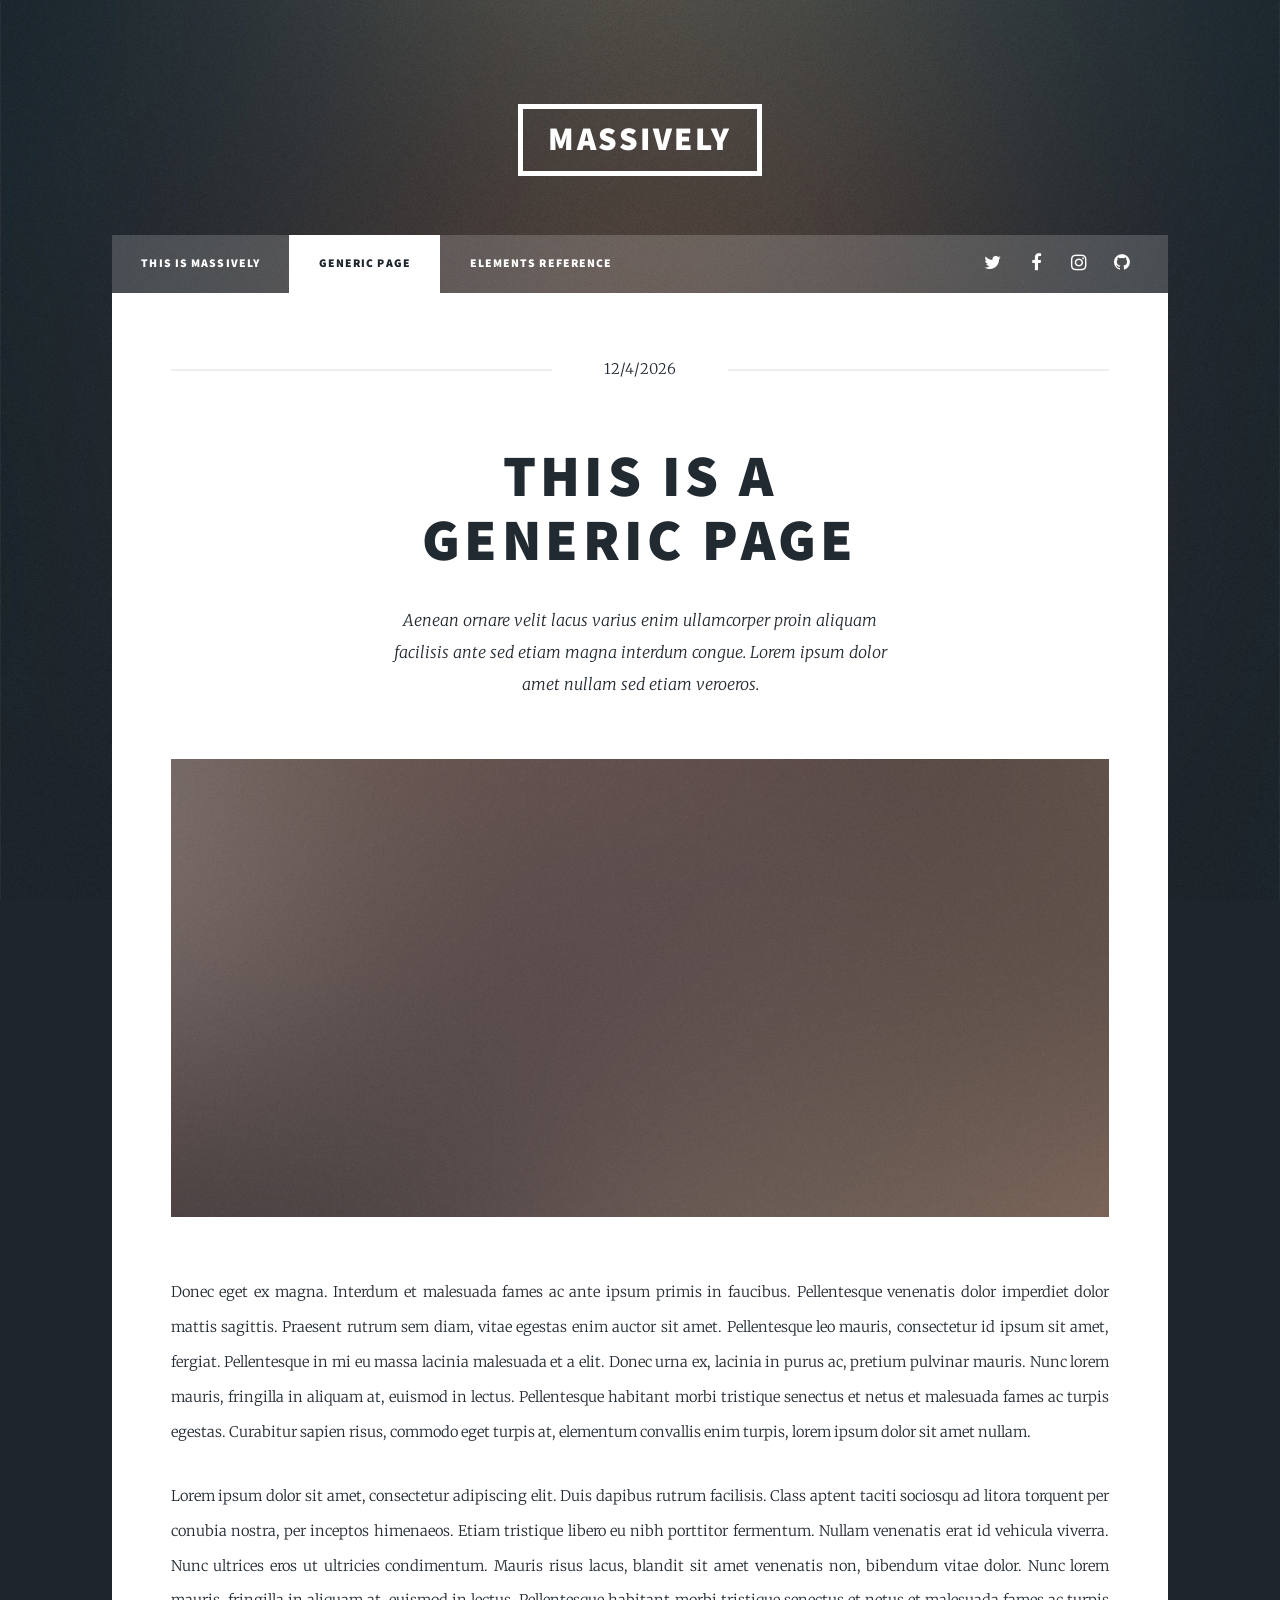
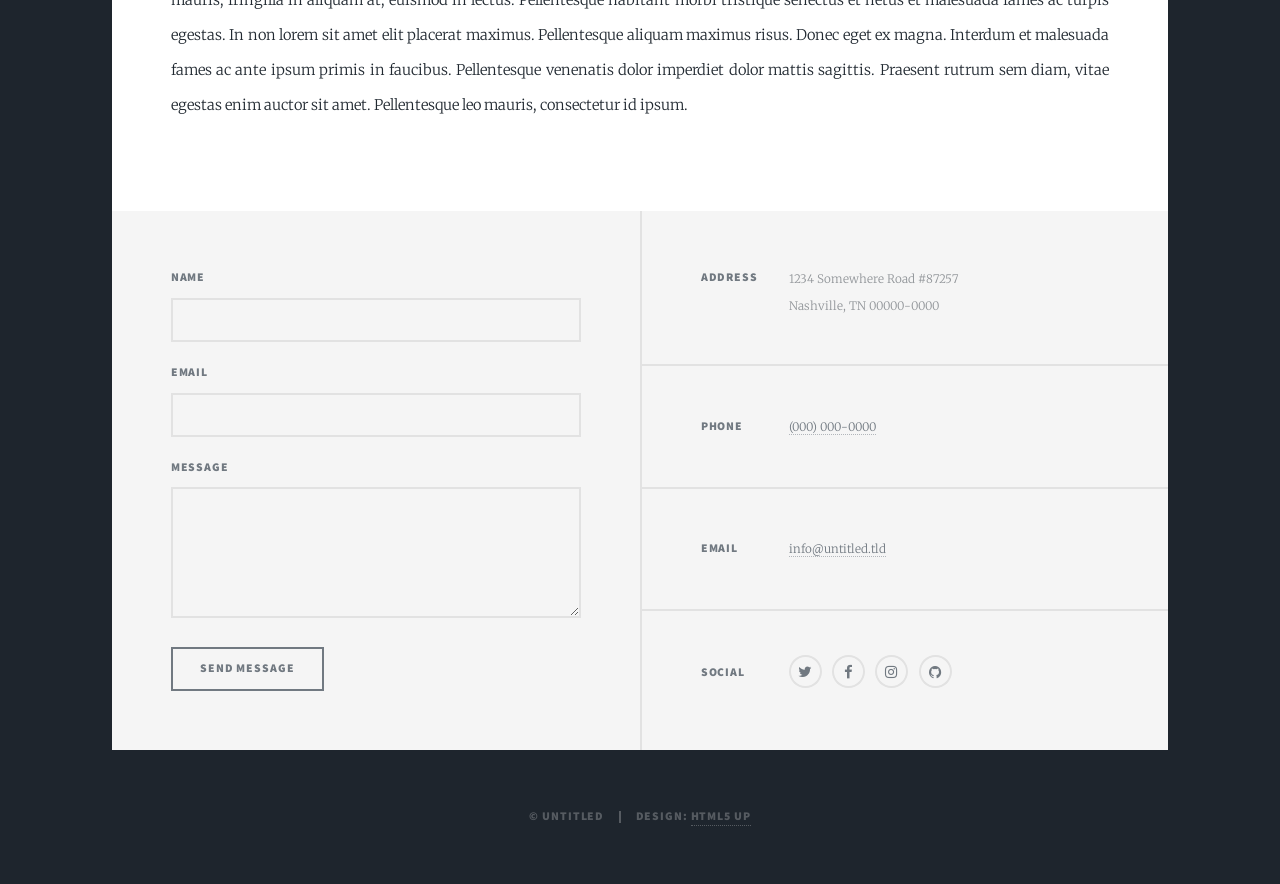
<file: generic.html>
<!DOCTYPE HTML>
<!--
	Massively by HTML5 UP
	html5up.net | @ajlkn
	Free for personal and commercial use under the CCA 3.0 license (html5up.net/license)
-->
<html>
	<head>
		<title>Generic Page - Massively by HTML5 UP</title>
		<meta charset="utf-8" />
		<meta name="viewport" content="width=device-width, initial-scale=1, user-scalable=no" />
		<link rel="stylesheet" href="assets/css/main.css" />
		<noscript><link rel="stylesheet" href="assets/css/noscript.css" /></noscript>
	</head>
	<body class="is-preload">

		<!-- Wrapper -->
			<div id="wrapper">

				<!-- Header -->
					<header id="header">
						<a href="index.html" class="logo">Massively</a>
					</header>

				<!-- Nav -->
					<nav id="nav">
						<ul class="links">
							<li><a href="index.html">This is Massively</a></li>
							<li class="active"><a href="generic.html">Generic Page</a></li>
							<li><a href="elements.html">Elements Reference</a></li>
						</ul>
						<ul class="icons">
							<li><a href="#" class="icon fa-twitter"><span class="label">Twitter</span></a></li>
							<li><a href="#" class="icon fa-facebook"><span class="label">Facebook</span></a></li>
							<li><a href="#" class="icon fa-instagram"><span class="label">Instagram</span></a></li>
							<li><a href="#" class="icon fa-github"><span class="label">GitHub</span></a></li>
						</ul>
					</nav>

				<!-- Main -->
					<div id="main">

						<!-- Post -->
							<section class="post">
								<header class="major">
									<span class="date">April 25, 2017</span>
									<h1>This is a<br />
									Generic Page</h1>
									<p>Aenean ornare velit lacus varius enim ullamcorper proin aliquam<br />
									facilisis ante sed etiam magna interdum congue. Lorem ipsum dolor<br />
									amet nullam sed etiam veroeros.</p>
								</header>
								<div class="image main"><img src="images/pic01.jpg" alt="" /></div>
								<p>Donec eget ex magna. Interdum et malesuada fames ac ante ipsum primis in faucibus. Pellentesque venenatis dolor imperdiet dolor mattis sagittis. Praesent rutrum sem diam, vitae egestas enim auctor sit amet. Pellentesque leo mauris, consectetur id ipsum sit amet, fergiat. Pellentesque in mi eu massa lacinia malesuada et a elit. Donec urna ex, lacinia in purus ac, pretium pulvinar mauris. Nunc lorem mauris, fringilla in aliquam at, euismod in lectus. Pellentesque habitant morbi tristique senectus et netus et malesuada fames ac turpis egestas. Curabitur sapien risus, commodo eget turpis at, elementum convallis enim turpis, lorem ipsum dolor sit amet nullam.</p>
								<p>Lorem ipsum dolor sit amet, consectetur adipiscing elit. Duis dapibus rutrum facilisis. Class aptent taciti sociosqu ad litora torquent per conubia nostra, per inceptos himenaeos. Etiam tristique libero eu nibh porttitor fermentum. Nullam venenatis erat id vehicula viverra. Nunc ultrices eros ut ultricies condimentum. Mauris risus lacus, blandit sit amet venenatis non, bibendum vitae dolor. Nunc lorem mauris, fringilla in aliquam at, euismod in lectus. Pellentesque habitant morbi tristique senectus et netus et malesuada fames ac turpis egestas. In non lorem sit amet elit placerat maximus. Pellentesque aliquam maximus risus. Donec eget ex magna. Interdum et malesuada fames ac ante ipsum primis in faucibus. Pellentesque venenatis dolor imperdiet dolor mattis sagittis. Praesent rutrum sem diam, vitae egestas enim auctor sit amet. Pellentesque leo mauris, consectetur id ipsum.</p>
							</section>

					</div>

				<!-- Footer -->
					<footer id="footer">
						<section>
							<form method="post" action="#">
								<div class="fields">
									<div class="field">
										<label for="name">Name</label>
										<input type="text" name="name" id="name" />
									</div>
									<div class="field">
										<label for="email">Email</label>
										<input type="text" name="email" id="email" />
									</div>
									<div class="field">
										<label for="message">Message</label>
										<textarea name="message" id="message" rows="3"></textarea>
									</div>
								</div>
								<ul class="actions">
									<li><input type="submit" value="Send Message" /></li>
								</ul>
							</form>
						</section>
						<section class="split contact">
							<section class="alt">
								<h3>Address</h3>
								<p>1234 Somewhere Road #87257<br />
								Nashville, TN 00000-0000</p>
							</section>
							<section>
								<h3>Phone</h3>
								<p><a href="#">(000) 000-0000</a></p>
							</section>
							<section>
								<h3>Email</h3>
								<p><a href="#">info@untitled.tld</a></p>
							</section>
							<section>
								<h3>Social</h3>
								<ul class="icons alt">
									<li><a href="#" class="icon alt fa-twitter"><span class="label">Twitter</span></a></li>
									<li><a href="#" class="icon alt fa-facebook"><span class="label">Facebook</span></a></li>
									<li><a href="#" class="icon alt fa-instagram"><span class="label">Instagram</span></a></li>
									<li><a href="#" class="icon alt fa-github"><span class="label">GitHub</span></a></li>
								</ul>
							</section>
						</section>
					</footer>

				<!-- Copyright -->
					<div id="copyright">
						<ul><li>&copy; Untitled</li><li>Design: <a href="https://html5up.net">HTML5 UP</a></li></ul>
					</div>

			</div>

		<!-- Scripts -->
			<script src="assets/js/jquery.min.js"></script>
			<script src="assets/js/jquery.scrollex.min.js"></script>
			<script src="assets/js/jquery.scrolly.min.js"></script>
			<script src="assets/js/browser.min.js"></script>
			<script src="assets/js/breakpoints.min.js"></script>
			<script src="assets/js/util.js"></script>
			<script src="assets/js/main.js"></script>

	</body>
</html>
</file>
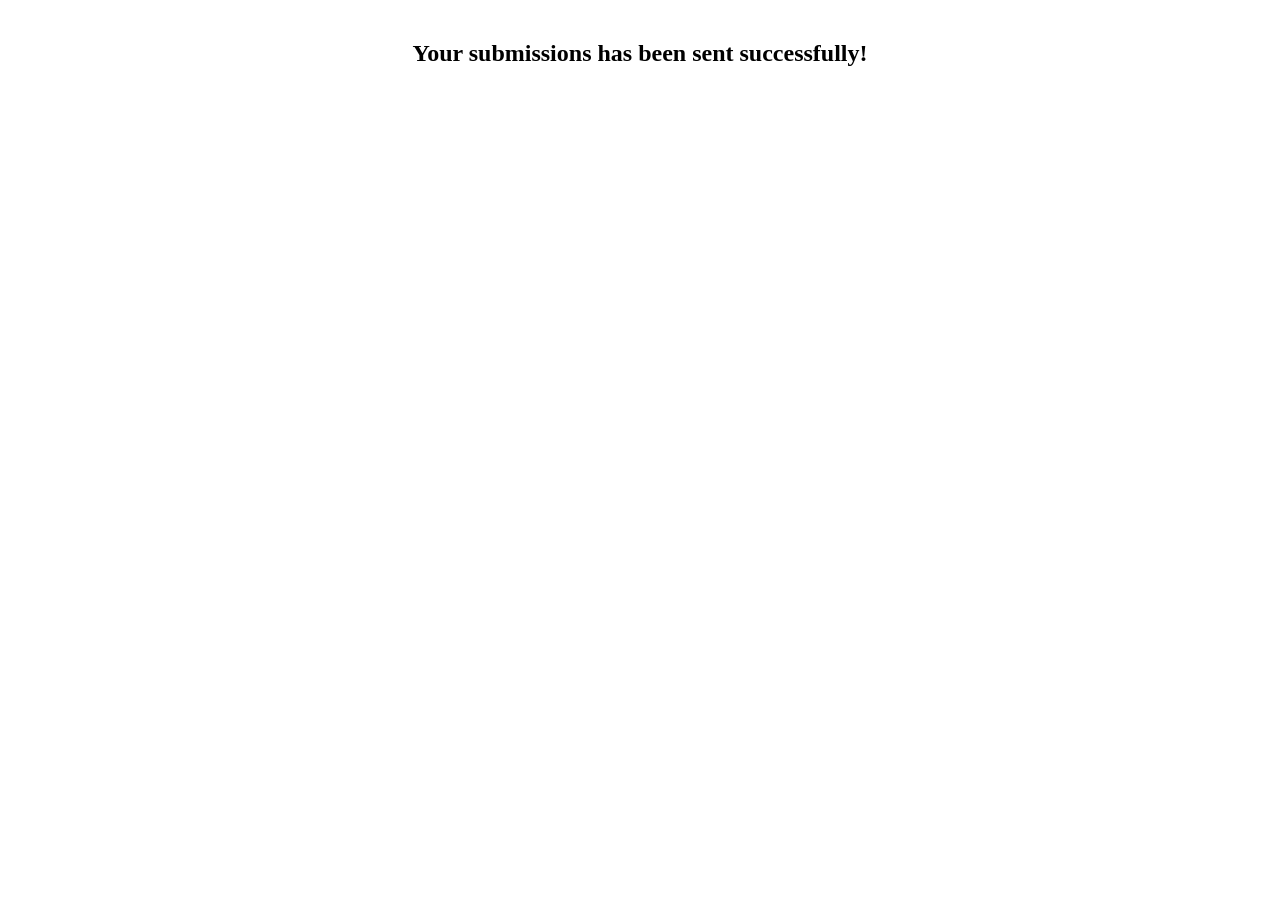
<file: thankyoupage.html>
<?php

?>
<!DOCTYPE html>
<html>
<head></head>
<body>
	<h2 style="text-align:center;padding-top:20px;">
	Your submissions has been sent successfully!
	</h2>
	<script type="text/javascript">
	var timer = 3; //seconds
		website = "http://localhost:1234/html5up-massively-new/";
	function delayer() {
		window.location = website;
	}
	setTimeout('delayer()', 1000 * timer);
	</script>
</body>
</html>
</file>
<file: assets/css/main.css>
@import url(font-awesome.min.css);
@import url("https://fonts.googleapis.com/css?family=Merriweather:300,700,300italic,700italic|Source+Sans+Pro:900");

/*
	Massively by HTML5 UP
	html5up.net | @ajlkn
	Free for personal and commercial use under the CCA 3.0 license (html5up.net/license)
*/

html,
body,
div,
span,
applet,
object,
iframe,
h1,
h2,
h3,
h4,
h5,
h6,
p,
blockquote,
pre,
a,
abbr,
acronym,
address,
big,
cite,
code,
del,
dfn,
em,
img,
ins,
kbd,
q,
s,
samp,
small,
strike,
strong,
sub,
sup,
tt,
var,
b,
u,
i,
center,
dl,
dt,
dd,
ol,
ul,
li,
fieldset,
form,
label,
legend,
table,
caption,
tbody,
tfoot,
thead,
tr,
th,
td,
article,
aside,
canvas,
details,
embed,
figure,
figcaption,
footer,
header,
hgroup,
menu,
nav,
output,
ruby,
section,
summary,
time,
mark,
audio,
video {
  margin: 0;
  padding: 0;
  border: 0;
  font-size: 100%;
  font: inherit;
  vertical-align: baseline;
}

article,
aside,
details,
figcaption,
figure,
footer,
header,
hgroup,
menu,
nav,
section {
  display: block;
}

body {
  line-height: 1;
}

ol,
ul {
  list-style: none;
}

blockquote,
q {
  quotes: none;
}

blockquote:before,
blockquote:after,
q:before,
q:after {
  content: "";
  content: none;
}

table {
  border-collapse: collapse;
  border-spacing: 0;
}

body {
  -webkit-text-size-adjust: none;
}

mark {
  background-color: transparent;
  color: inherit;
}

input::-moz-focus-inner {
  border: 0;
  padding: 0;
}

input,
select,
textarea {
  -moz-appearance: none;
  -webkit-appearance: none;
  -ms-appearance: none;
  appearance: none;
}

/* Basic */

@-ms-viewport {
  width: device-width;
}

body {
  -ms-overflow-style: scrollbar;
}

@media screen and (max-width: 480px) {
  html,
  body {
    min-width: 320px;
  }
}

html {
  box-sizing: border-box;
}

*,
*:before,
*:after {
  box-sizing: inherit;
}

body {
  background-color: #1e252d;
}

body.is-preload *,
body.is-preload *:before,
body.is-preload *:after {
  -moz-animation: none !important;
  -webkit-animation: none !important;
  -ms-animation: none !important;
  animation: none !important;
  -moz-transition: none !important;
  -webkit-transition: none !important;
  -ms-transition: none !important;
  transition: none !important;
}

/* Type */

html {
  font-size: 16pt;
}

@media screen and (max-width: 1680px) {
  html {
    font-size: 12pt;
  }
}

@media screen and (max-width: 1280px) {
  html {
    font-size: 11pt;
  }
}

@media screen and (max-width: 360px) {
  html {
    font-size: 10pt;
  }
}

body {
  color: #212931;
}

body,
input,
select,
textarea {
  font-family: "Merriweather", Georgia, serif;
  font-weight: 300;
  font-size: 1rem;
  line-height: 2.375;
}

a {
  -moz-transition: color 0.2s ease-in-out, background-color 0.2s ease-in-out,
    border-color 0.2s ease-in-out, box-shadow 0.2s ease-in-out;
  -webkit-transition: color 0.2s ease-in-out, background-color 0.2s ease-in-out,
    border-color 0.2s ease-in-out, box-shadow 0.2s ease-in-out;
  -ms-transition: color 0.2s ease-in-out, background-color 0.2s ease-in-out,
    border-color 0.2s ease-in-out, box-shadow 0.2s ease-in-out;
  transition: color 0.2s ease-in-out, background-color 0.2s ease-in-out,
    border-color 0.2s ease-in-out, box-shadow 0.2s ease-in-out;
  border-bottom: dotted 1px;
  text-decoration: none;
}

a:hover {
  border-bottom-color: transparent;
}

strong,
b {
  font-weight: 600;
}

em,
i {
  font-style: italic;
}

p {
  text-align: justify;
  margin: 0 0 2rem 0;
}

h1,
h2,
h3,
h4,
h5,
h6 {
  font-family: "Source Sans Pro", Helvetica, sans-serif;
  font-weight: 900;
  line-height: 1.5;
  letter-spacing: 0.075em;
  text-transform: uppercase;
  margin: 0 0 1rem 0;
}

h1 a,
h2 a,
h3 a,
h4 a,
h5 a,
h6 a {
  border-bottom: 0;
  color: inherit;
  text-decoration: none;
}

h1 {
  font-size: 4rem;
  line-height: 1.1;
  margin: 0 0 2rem 0;
}

h2 {
  font-size: 1.75rem;
  line-height: 1.3;
  margin: 0 0 1.5rem 0;
}

h3 {
  font-size: 1.25rem;
  margin: 0 0 1.5rem 0;
}

h4 {
  font-size: 1rem;
}

h5 {
  font-size: 0.9rem;
}

h6 {
  font-size: 0.8rem;
}

sub {
  font-size: 0.8rem;
  position: relative;
  top: 0.5rem;
}

sup {
  font-size: 0.8rem;
  position: relative;
  top: -0.5rem;
}

blockquote {
  border-left: solid 4px;
  font-style: italic;
  margin: 0 0 2rem 0;
  padding: 0.5rem 0 0.5rem 2rem;
}

code {
  border: solid 2px;
  font-family: "Courier New", monospace;
  font-size: 0.9rem;
  margin: 0 0.25rem;
  padding: 0.25rem 0.65rem;
}

pre {
  -webkit-overflow-scrolling: touch;
  font-family: "Courier New", monospace;
  font-size: 0.9rem;
  margin: 0 0 2rem 0;
}

pre code {
  display: block;
  line-height: 1.75;
  padding: 1rem 1.5rem;
  overflow-x: auto;
}

hr {
  border: 0;
  border-bottom: solid 2px;
  margin: 3rem 0;
}

hr.major {
  margin: 5rem 0;
}

.align-left {
  text-align: left;
}

.align-center {
  text-align: center;
}

.align-right {
  text-align: right;
}

input,
select,
textarea {
  color: #212931;
}

a {
  color: #212931;
  border-bottom-color: rgba(33, 41, 49, 0.5);
}

a:hover {
  border-bottom-color: transparent;
  color: #18bfef !important;
}

strong,
b {
  color: #212931;
}

h1,
h2,
h3,
h4,
h5,
h6 {
  color: #212931;
}

blockquote {
  border-left-color: #eeeeee;
}

code {
  background: rgba(220, 220, 220, 0.25);
  border-color: #eeeeee;
}

hr {
  border-bottom-color: #eeeeee;
}

/* Row */

.row {
  display: flex;
  flex-wrap: wrap;
  box-sizing: border-box;
  align-items: stretch;
}

.row > * {
  box-sizing: border-box;
}

.row.gtr-uniform > * > :last-child {
  margin-bottom: 0;
}

.row.aln-left {
  justify-content: flex-start;
}

.row.aln-center {
  justify-content: center;
}

.row.aln-right {
  justify-content: flex-end;
}

.row.aln-top {
  align-items: flex-start;
}

.row.aln-middle {
  align-items: center;
}

.row.aln-bottom {
  align-items: flex-end;
}

.row > .imp {
  order: -1;
}

.row > .col-1 {
  width: 8.3333333333%;
}

.row > .off-1 {
  margin-left: 8.3333333333%;
}

.row > .col-2 {
  width: 16.6666666667%;
}

.row > .off-2 {
  margin-left: 16.6666666667%;
}

.row > .col-3 {
  width: 25%;
}

.row > .off-3 {
  margin-left: 25%;
}

.row > .col-4 {
  width: 33.3333333333%;
}

.row > .off-4 {
  margin-left: 33.3333333333%;
}

.row > .col-5 {
  width: 41.6666666667%;
}

.row > .off-5 {
  margin-left: 41.6666666667%;
}

.row > .col-6 {
  width: 50%;
}

.row > .off-6 {
  margin-left: 50%;
}

.row > .col-7 {
  width: 58.3333333333%;
}

.row > .off-7 {
  margin-left: 58.3333333333%;
}

.row > .col-8 {
  width: 66.6666666667%;
}

.row > .off-8 {
  margin-left: 66.6666666667%;
}

.row > .col-9 {
  width: 75%;
}

.row > .off-9 {
  margin-left: 75%;
}

.row > .col-10 {
  width: 83.3333333333%;
}

.row > .off-10 {
  margin-left: 83.3333333333%;
}

.row > .col-11 {
  width: 91.6666666667%;
}

.row > .off-11 {
  margin-left: 91.6666666667%;
}

.row > .col-12 {
  width: 100%;
}

.row > .off-12 {
  margin-left: 100%;
}

.row.gtr-0 {
  margin-top: 0;
  margin-left: 0rem;
}

.row.gtr-0 > * {
  padding: 0 0 0 0rem;
}

.row.gtr-0.gtr-uniform {
  margin-top: 0rem;
}

.row.gtr-0.gtr-uniform > * {
  padding-top: 0rem;
}

.row.gtr-25 {
  margin-top: 0;
  margin-left: -0.375rem;
}

.row.gtr-25 > * {
  padding: 0 0 0 0.375rem;
}

.row.gtr-25.gtr-uniform {
  margin-top: -0.375rem;
}

.row.gtr-25.gtr-uniform > * {
  padding-top: 0.375rem;
}

.row.gtr-50 {
  margin-top: 0;
  margin-left: -0.75rem;
}

.row.gtr-50 > * {
  padding: 0 0 0 0.75rem;
}

.row.gtr-50.gtr-uniform {
  margin-top: -0.75rem;
}

.row.gtr-50.gtr-uniform > * {
  padding-top: 0.75rem;
}

.row {
  margin-top: 0;
  margin-left: -1.5rem;
}

.row > * {
  padding: 0 0 0 1.5rem;
}

.row.gtr-uniform {
  margin-top: -1.5rem;
}

.row.gtr-uniform > * {
  padding-top: 1.5rem;
}

.row.gtr-150 {
  margin-top: 0;
  margin-left: -2.25rem;
}

.row.gtr-150 > * {
  padding: 0 0 0 2.25rem;
}

.row.gtr-150.gtr-uniform {
  margin-top: -2.25rem;
}

.row.gtr-150.gtr-uniform > * {
  padding-top: 2.25rem;
}

.row.gtr-200 {
  margin-top: 0;
  margin-left: -3rem;
}

.row.gtr-200 > * {
  padding: 0 0 0 3rem;
}

.row.gtr-200.gtr-uniform {
  margin-top: -3rem;
}

.row.gtr-200.gtr-uniform > * {
  padding-top: 3rem;
}

@media screen and (max-width: 1680px) {
  .row {
    display: flex;
    flex-wrap: wrap;
    box-sizing: border-box;
    align-items: stretch;
  }

  .row > * {
    box-sizing: border-box;
  }

  .row.gtr-uniform > * > :last-child {
    margin-bottom: 0;
  }

  .row.aln-left {
    justify-content: flex-start;
  }

  .row.aln-center {
    justify-content: center;
  }

  .row.aln-right {
    justify-content: flex-end;
  }

  .row.aln-top {
    align-items: flex-start;
  }

  .row.aln-middle {
    align-items: center;
  }

  .row.aln-bottom {
    align-items: flex-end;
  }

  .row > .imp-xlarge {
    order: -1;
  }

  .row > .col-1-xlarge {
    width: 8.3333333333%;
  }

  .row > .off-1-xlarge {
    margin-left: 8.3333333333%;
  }

  .row > .col-2-xlarge {
    width: 16.6666666667%;
  }

  .row > .off-2-xlarge {
    margin-left: 16.6666666667%;
  }

  .row > .col-3-xlarge {
    width: 25%;
  }

  .row > .off-3-xlarge {
    margin-left: 25%;
  }

  .row > .col-4-xlarge {
    width: 33.3333333333%;
  }

  .row > .off-4-xlarge {
    margin-left: 33.3333333333%;
  }

  .row > .col-5-xlarge {
    width: 41.6666666667%;
  }

  .row > .off-5-xlarge {
    margin-left: 41.6666666667%;
  }

  .row > .col-6-xlarge {
    width: 50%;
  }

  .row > .off-6-xlarge {
    margin-left: 50%;
  }

  .row > .col-7-xlarge {
    width: 58.3333333333%;
  }

  .row > .off-7-xlarge {
    margin-left: 58.3333333333%;
  }

  .row > .col-8-xlarge {
    width: 66.6666666667%;
  }

  .row > .off-8-xlarge {
    margin-left: 66.6666666667%;
  }

  .row > .col-9-xlarge {
    width: 75%;
  }

  .row > .off-9-xlarge {
    margin-left: 75%;
  }

  .row > .col-10-xlarge {
    width: 83.3333333333%;
  }

  .row > .off-10-xlarge {
    margin-left: 83.3333333333%;
  }

  .row > .col-11-xlarge {
    width: 91.6666666667%;
  }

  .row > .off-11-xlarge {
    margin-left: 91.6666666667%;
  }

  .row > .col-12-xlarge {
    width: 100%;
  }

  .row > .off-12-xlarge {
    margin-left: 100%;
  }

  .row.gtr-0 {
    margin-top: 0;
    margin-left: 0rem;
  }

  .row.gtr-0 > * {
    padding: 0 0 0 0rem;
  }

  .row.gtr-0.gtr-uniform {
    margin-top: 0rem;
  }

  .row.gtr-0.gtr-uniform > * {
    padding-top: 0rem;
  }

  .row.gtr-25 {
    margin-top: 0;
    margin-left: -0.375rem;
  }

  .row.gtr-25 > * {
    padding: 0 0 0 0.375rem;
  }

  .row.gtr-25.gtr-uniform {
    margin-top: -0.375rem;
  }

  .row.gtr-25.gtr-uniform > * {
    padding-top: 0.375rem;
  }

  .row.gtr-50 {
    margin-top: 0;
    margin-left: -0.75rem;
  }

  .row.gtr-50 > * {
    padding: 0 0 0 0.75rem;
  }

  .row.gtr-50.gtr-uniform {
    margin-top: -0.75rem;
  }

  .row.gtr-50.gtr-uniform > * {
    padding-top: 0.75rem;
  }

  .row {
    margin-top: 0;
    margin-left: -1.5rem;
  }

  .row > * {
    padding: 0 0 0 1.5rem;
  }

  .row.gtr-uniform {
    margin-top: -1.5rem;
  }

  .row.gtr-uniform > * {
    padding-top: 1.5rem;
  }

  .row.gtr-150 {
    margin-top: 0;
    margin-left: -2.25rem;
  }

  .row.gtr-150 > * {
    padding: 0 0 0 2.25rem;
  }

  .row.gtr-150.gtr-uniform {
    margin-top: -2.25rem;
  }

  .row.gtr-150.gtr-uniform > * {
    padding-top: 2.25rem;
  }

  .row.gtr-200 {
    margin-top: 0;
    margin-left: -3rem;
  }

  .row.gtr-200 > * {
    padding: 0 0 0 3rem;
  }

  .row.gtr-200.gtr-uniform {
    margin-top: -3rem;
  }

  .row.gtr-200.gtr-uniform > * {
    padding-top: 3rem;
  }
}

@media screen and (max-width: 1280px) {
  .row {
    display: flex;
    flex-wrap: wrap;
    box-sizing: border-box;
    align-items: stretch;
  }

  .row > * {
    box-sizing: border-box;
  }

  .row.gtr-uniform > * > :last-child {
    margin-bottom: 0;
  }

  .row.aln-left {
    justify-content: flex-start;
  }

  .row.aln-center {
    justify-content: center;
  }

  .row.aln-right {
    justify-content: flex-end;
  }

  .row.aln-top {
    align-items: flex-start;
  }

  .row.aln-middle {
    align-items: center;
  }

  .row.aln-bottom {
    align-items: flex-end;
  }

  .row > .imp-large {
    order: -1;
  }

  .row > .col-1-large {
    width: 8.3333333333%;
  }

  .row > .off-1-large {
    margin-left: 8.3333333333%;
  }

  .row > .col-2-large {
    width: 16.6666666667%;
  }

  .row > .off-2-large {
    margin-left: 16.6666666667%;
  }

  .row > .col-3-large {
    width: 25%;
  }

  .row > .off-3-large {
    margin-left: 25%;
  }

  .row > .col-4-large {
    width: 33.3333333333%;
  }

  .row > .off-4-large {
    margin-left: 33.3333333333%;
  }

  .row > .col-5-large {
    width: 41.6666666667%;
  }

  .row > .off-5-large {
    margin-left: 41.6666666667%;
  }

  .row > .col-6-large {
    width: 50%;
  }

  .row > .off-6-large {
    margin-left: 50%;
  }

  .row > .col-7-large {
    width: 58.3333333333%;
  }

  .row > .off-7-large {
    margin-left: 58.3333333333%;
  }

  .row > .col-8-large {
    width: 66.6666666667%;
  }

  .row > .off-8-large {
    margin-left: 66.6666666667%;
  }

  .row > .col-9-large {
    width: 75%;
  }

  .row > .off-9-large {
    margin-left: 75%;
  }

  .row > .col-10-large {
    width: 83.3333333333%;
  }

  .row > .off-10-large {
    margin-left: 83.3333333333%;
  }

  .row > .col-11-large {
    width: 91.6666666667%;
  }

  .row > .off-11-large {
    margin-left: 91.6666666667%;
  }

  .row > .col-12-large {
    width: 100%;
  }

  .row > .off-12-large {
    margin-left: 100%;
  }

  .row.gtr-0 {
    margin-top: 0;
    margin-left: 0rem;
  }

  .row.gtr-0 > * {
    padding: 0 0 0 0rem;
  }

  .row.gtr-0.gtr-uniform {
    margin-top: 0rem;
  }

  .row.gtr-0.gtr-uniform > * {
    padding-top: 0rem;
  }

  .row.gtr-25 {
    margin-top: 0;
    margin-left: -0.375rem;
  }

  .row.gtr-25 > * {
    padding: 0 0 0 0.375rem;
  }

  .row.gtr-25.gtr-uniform {
    margin-top: -0.375rem;
  }

  .row.gtr-25.gtr-uniform > * {
    padding-top: 0.375rem;
  }

  .row.gtr-50 {
    margin-top: 0;
    margin-left: -0.75rem;
  }

  .row.gtr-50 > * {
    padding: 0 0 0 0.75rem;
  }

  .row.gtr-50.gtr-uniform {
    margin-top: -0.75rem;
  }

  .row.gtr-50.gtr-uniform > * {
    padding-top: 0.75rem;
  }

  .row {
    margin-top: 0;
    margin-left: -1.5rem;
  }

  .row > * {
    padding: 0 0 0 1.5rem;
  }

  .row.gtr-uniform {
    margin-top: -1.5rem;
  }

  .row.gtr-uniform > * {
    padding-top: 1.5rem;
  }

  .row.gtr-150 {
    margin-top: 0;
    margin-left: -2.25rem;
  }

  .row.gtr-150 > * {
    padding: 0 0 0 2.25rem;
  }

  .row.gtr-150.gtr-uniform {
    margin-top: -2.25rem;
  }

  .row.gtr-150.gtr-uniform > * {
    padding-top: 2.25rem;
  }

  .row.gtr-200 {
    margin-top: 0;
    margin-left: -3rem;
  }

  .row.gtr-200 > * {
    padding: 0 0 0 3rem;
  }

  .row.gtr-200.gtr-uniform {
    margin-top: -3rem;
  }

  .row.gtr-200.gtr-uniform > * {
    padding-top: 3rem;
  }
}

@media screen and (max-width: 980px) {
  .row {
    display: flex;
    flex-wrap: wrap;
    box-sizing: border-box;
    align-items: stretch;
  }

  .row > * {
    box-sizing: border-box;
  }

  .row.gtr-uniform > * > :last-child {
    margin-bottom: 0;
  }

  .row.aln-left {
    justify-content: flex-start;
  }

  .row.aln-center {
    justify-content: center;
  }

  .row.aln-right {
    justify-content: flex-end;
  }

  .row.aln-top {
    align-items: flex-start;
  }

  .row.aln-middle {
    align-items: center;
  }

  .row.aln-bottom {
    align-items: flex-end;
  }

  .row > .imp-medium {
    order: -1;
  }

  .row > .col-1-medium {
    width: 8.3333333333%;
  }

  .row > .off-1-medium {
    margin-left: 8.3333333333%;
  }

  .row > .col-2-medium {
    width: 16.6666666667%;
  }

  .row > .off-2-medium {
    margin-left: 16.6666666667%;
  }

  .row > .col-3-medium {
    width: 25%;
  }

  .row > .off-3-medium {
    margin-left: 25%;
  }

  .row > .col-4-medium {
    width: 33.3333333333%;
  }

  .row > .off-4-medium {
    margin-left: 33.3333333333%;
  }

  .row > .col-5-medium {
    width: 41.6666666667%;
  }

  .row > .off-5-medium {
    margin-left: 41.6666666667%;
  }

  .row > .col-6-medium {
    width: 50%;
  }

  .row > .off-6-medium {
    margin-left: 50%;
  }

  .row > .col-7-medium {
    width: 58.3333333333%;
  }

  .row > .off-7-medium {
    margin-left: 58.3333333333%;
  }

  .row > .col-8-medium {
    width: 66.6666666667%;
  }

  .row > .off-8-medium {
    margin-left: 66.6666666667%;
  }

  .row > .col-9-medium {
    width: 75%;
  }

  .row > .off-9-medium {
    margin-left: 75%;
  }

  .row > .col-10-medium {
    width: 83.3333333333%;
  }

  .row > .off-10-medium {
    margin-left: 83.3333333333%;
  }

  .row > .col-11-medium {
    width: 91.6666666667%;
  }

  .row > .off-11-medium {
    margin-left: 91.6666666667%;
  }

  .row > .col-12-medium {
    width: 100%;
  }

  .row > .off-12-medium {
    margin-left: 100%;
  }

  .row.gtr-0 {
    margin-top: 0;
    margin-left: 0rem;
  }

  .row.gtr-0 > * {
    padding: 0 0 0 0rem;
  }

  .row.gtr-0.gtr-uniform {
    margin-top: 0rem;
  }

  .row.gtr-0.gtr-uniform > * {
    padding-top: 0rem;
  }

  .row.gtr-25 {
    margin-top: 0;
    margin-left: -0.375rem;
  }

  .row.gtr-25 > * {
    padding: 0 0 0 0.375rem;
  }

  .row.gtr-25.gtr-uniform {
    margin-top: -0.375rem;
  }

  .row.gtr-25.gtr-uniform > * {
    padding-top: 0.375rem;
  }

  .row.gtr-50 {
    margin-top: 0;
    margin-left: -0.75rem;
  }

  .row.gtr-50 > * {
    padding: 0 0 0 0.75rem;
  }

  .row.gtr-50.gtr-uniform {
    margin-top: -0.75rem;
  }

  .row.gtr-50.gtr-uniform > * {
    padding-top: 0.75rem;
  }

  .row {
    margin-top: 0;
    margin-left: -1.5rem;
  }

  .row > * {
    padding: 0 0 0 1.5rem;
  }

  .row.gtr-uniform {
    margin-top: -1.5rem;
  }

  .row.gtr-uniform > * {
    padding-top: 1.5rem;
  }

  .row.gtr-150 {
    margin-top: 0;
    margin-left: -2.25rem;
  }

  .row.gtr-150 > * {
    padding: 0 0 0 2.25rem;
  }

  .row.gtr-150.gtr-uniform {
    margin-top: -2.25rem;
  }

  .row.gtr-150.gtr-uniform > * {
    padding-top: 2.25rem;
  }

  .row.gtr-200 {
    margin-top: 0;
    margin-left: -3rem;
  }

  .row.gtr-200 > * {
    padding: 0 0 0 3rem;
  }

  .row.gtr-200.gtr-uniform {
    margin-top: -3rem;
  }

  .row.gtr-200.gtr-uniform > * {
    padding-top: 3rem;
  }
}

@media screen and (max-width: 736px) {
  .row {
    display: flex;
    flex-wrap: wrap;
    box-sizing: border-box;
    align-items: stretch;
  }

  .row > * {
    box-sizing: border-box;
  }

  .row.gtr-uniform > * > :last-child {
    margin-bottom: 0;
  }

  .row.aln-left {
    justify-content: flex-start;
  }

  .row.aln-center {
    justify-content: center;
  }

  .row.aln-right {
    justify-content: flex-end;
  }

  .row.aln-top {
    align-items: flex-start;
  }

  .row.aln-middle {
    align-items: center;
  }

  .row.aln-bottom {
    align-items: flex-end;
  }

  .row > .imp-small {
    order: -1;
  }

  .row > .col-1-small {
    width: 8.3333333333%;
  }

  .row > .off-1-small {
    margin-left: 8.3333333333%;
  }

  .row > .col-2-small {
    width: 16.6666666667%;
  }

  .row > .off-2-small {
    margin-left: 16.6666666667%;
  }

  .row > .col-3-small {
    width: 25%;
  }

  .row > .off-3-small {
    margin-left: 25%;
  }

  .row > .col-4-small {
    width: 33.3333333333%;
  }

  .row > .off-4-small {
    margin-left: 33.3333333333%;
  }

  .row > .col-5-small {
    width: 41.6666666667%;
  }

  .row > .off-5-small {
    margin-left: 41.6666666667%;
  }

  .row > .col-6-small {
    width: 50%;
  }

  .row > .off-6-small {
    margin-left: 50%;
  }

  .row > .col-7-small {
    width: 58.3333333333%;
  }

  .row > .off-7-small {
    margin-left: 58.3333333333%;
  }

  .row > .col-8-small {
    width: 66.6666666667%;
  }

  .row > .off-8-small {
    margin-left: 66.6666666667%;
  }

  .row > .col-9-small {
    width: 75%;
  }

  .row > .off-9-small {
    margin-left: 75%;
  }

  .row > .col-10-small {
    width: 83.3333333333%;
  }

  .row > .off-10-small {
    margin-left: 83.3333333333%;
  }

  .row > .col-11-small {
    width: 91.6666666667%;
  }

  .row > .off-11-small {
    margin-left: 91.6666666667%;
  }

  .row > .col-12-small {
    width: 100%;
  }

  .row > .off-12-small {
    margin-left: 100%;
  }

  .row.gtr-0 {
    margin-top: 0;
    margin-left: 0rem;
  }

  .row.gtr-0 > * {
    padding: 0 0 0 0rem;
  }

  .row.gtr-0.gtr-uniform {
    margin-top: 0rem;
  }

  .row.gtr-0.gtr-uniform > * {
    padding-top: 0rem;
  }

  .row.gtr-25 {
    margin-top: 0;
    margin-left: -0.375rem;
  }

  .row.gtr-25 > * {
    padding: 0 0 0 0.375rem;
  }

  .row.gtr-25.gtr-uniform {
    margin-top: -0.375rem;
  }

  .row.gtr-25.gtr-uniform > * {
    padding-top: 0.375rem;
  }

  .row.gtr-50 {
    margin-top: 0;
    margin-left: -0.75rem;
  }

  .row.gtr-50 > * {
    padding: 0 0 0 0.75rem;
  }

  .row.gtr-50.gtr-uniform {
    margin-top: -0.75rem;
  }

  .row.gtr-50.gtr-uniform > * {
    padding-top: 0.75rem;
  }

  .row {
    margin-top: 0;
    margin-left: -1.5rem;
  }

  .row > * {
    padding: 0 0 0 1.5rem;
  }

  .row.gtr-uniform {
    margin-top: -1.5rem;
  }

  .row.gtr-uniform > * {
    padding-top: 1.5rem;
  }

  .row.gtr-150 {
    margin-top: 0;
    margin-left: -2.25rem;
  }

  .row.gtr-150 > * {
    padding: 0 0 0 2.25rem;
  }

  .row.gtr-150.gtr-uniform {
    margin-top: -2.25rem;
  }

  .row.gtr-150.gtr-uniform > * {
    padding-top: 2.25rem;
  }

  .row.gtr-200 {
    margin-top: 0;
    margin-left: -3rem;
  }

  .row.gtr-200 > * {
    padding: 0 0 0 3rem;
  }

  .row.gtr-200.gtr-uniform {
    margin-top: -3rem;
  }

  .row.gtr-200.gtr-uniform > * {
    padding-top: 3rem;
  }
}

@media screen and (max-width: 480px) {
  .row {
    display: flex;
    flex-wrap: wrap;
    box-sizing: border-box;
    align-items: stretch;
  }

  .row > * {
    box-sizing: border-box;
  }

  .row.gtr-uniform > * > :last-child {
    margin-bottom: 0;
  }

  .row.aln-left {
    justify-content: flex-start;
  }

  .row.aln-center {
    justify-content: center;
  }

  .row.aln-right {
    justify-content: flex-end;
  }

  .row.aln-top {
    align-items: flex-start;
  }

  .row.aln-middle {
    align-items: center;
  }

  .row.aln-bottom {
    align-items: flex-end;
  }

  .row > .imp-xsmall {
    order: -1;
  }

  .row > .col-1-xsmall {
    width: 8.3333333333%;
  }

  .row > .off-1-xsmall {
    margin-left: 8.3333333333%;
  }

  .row > .col-2-xsmall {
    width: 16.6666666667%;
  }

  .row > .off-2-xsmall {
    margin-left: 16.6666666667%;
  }

  .row > .col-3-xsmall {
    width: 25%;
  }

  .row > .off-3-xsmall {
    margin-left: 25%;
  }

  .row > .col-4-xsmall {
    width: 33.3333333333%;
  }

  .row > .off-4-xsmall {
    margin-left: 33.3333333333%;
  }

  .row > .col-5-xsmall {
    width: 41.6666666667%;
  }

  .row > .off-5-xsmall {
    margin-left: 41.6666666667%;
  }

  .row > .col-6-xsmall {
    width: 50%;
  }

  .row > .off-6-xsmall {
    margin-left: 50%;
  }

  .row > .col-7-xsmall {
    width: 58.3333333333%;
  }

  .row > .off-7-xsmall {
    margin-left: 58.3333333333%;
  }

  .row > .col-8-xsmall {
    width: 66.6666666667%;
  }

  .row > .off-8-xsmall {
    margin-left: 66.6666666667%;
  }

  .row > .col-9-xsmall {
    width: 75%;
  }

  .row > .off-9-xsmall {
    margin-left: 75%;
  }

  .row > .col-10-xsmall {
    width: 83.3333333333%;
  }

  .row > .off-10-xsmall {
    margin-left: 83.3333333333%;
  }

  .row > .col-11-xsmall {
    width: 91.6666666667%;
  }

  .row > .off-11-xsmall {
    margin-left: 91.6666666667%;
  }

  .row > .col-12-xsmall {
    width: 100%;
  }

  .row > .off-12-xsmall {
    margin-left: 100%;
  }

  .row.gtr-0 {
    margin-top: 0;
    margin-left: 0rem;
  }

  .row.gtr-0 > * {
    padding: 0 0 0 0rem;
  }

  .row.gtr-0.gtr-uniform {
    margin-top: 0rem;
  }

  .row.gtr-0.gtr-uniform > * {
    padding-top: 0rem;
  }

  .row.gtr-25 {
    margin-top: 0;
    margin-left: -0.375rem;
  }

  .row.gtr-25 > * {
    padding: 0 0 0 0.375rem;
  }

  .row.gtr-25.gtr-uniform {
    margin-top: -0.375rem;
  }

  .row.gtr-25.gtr-uniform > * {
    padding-top: 0.375rem;
  }

  .row.gtr-50 {
    margin-top: 0;
    margin-left: -0.75rem;
  }

  .row.gtr-50 > * {
    padding: 0 0 0 0.75rem;
  }

  .row.gtr-50.gtr-uniform {
    margin-top: -0.75rem;
  }

  .row.gtr-50.gtr-uniform > * {
    padding-top: 0.75rem;
  }

  .row {
    margin-top: 0;
    margin-left: -1.5rem;
  }

  .row > * {
    padding: 0 0 0 1.5rem;
  }

  .row.gtr-uniform {
    margin-top: -1.5rem;
  }

  .row.gtr-uniform > * {
    padding-top: 1.5rem;
  }

  .row.gtr-150 {
    margin-top: 0;
    margin-left: -2.25rem;
  }

  .row.gtr-150 > * {
    padding: 0 0 0 2.25rem;
  }

  .row.gtr-150.gtr-uniform {
    margin-top: -2.25rem;
  }

  .row.gtr-150.gtr-uniform > * {
    padding-top: 2.25rem;
  }

  .row.gtr-200 {
    margin-top: 0;
    margin-left: -3rem;
  }

  .row.gtr-200 > * {
    padding: 0 0 0 3rem;
  }

  .row.gtr-200.gtr-uniform {
    margin-top: -3rem;
  }

  .row.gtr-200.gtr-uniform > * {
    padding-top: 3rem;
  }
}

@media screen and (max-width: 360px) {
  .row {
    display: flex;
    flex-wrap: wrap;
    box-sizing: border-box;
    align-items: stretch;
  }

  .row > * {
    box-sizing: border-box;
  }

  .row.gtr-uniform > * > :last-child {
    margin-bottom: 0;
  }

  .row.aln-left {
    justify-content: flex-start;
  }

  .row.aln-center {
    justify-content: center;
  }

  .row.aln-right {
    justify-content: flex-end;
  }

  .row.aln-top {
    align-items: flex-start;
  }

  .row.aln-middle {
    align-items: center;
  }

  .row.aln-bottom {
    align-items: flex-end;
  }

  .row > .imp-xxsmall {
    order: -1;
  }

  .row > .col-1-xxsmall {
    width: 8.3333333333%;
  }

  .row > .off-1-xxsmall {
    margin-left: 8.3333333333%;
  }

  .row > .col-2-xxsmall {
    width: 16.6666666667%;
  }

  .row > .off-2-xxsmall {
    margin-left: 16.6666666667%;
  }

  .row > .col-3-xxsmall {
    width: 25%;
  }

  .row > .off-3-xxsmall {
    margin-left: 25%;
  }

  .row > .col-4-xxsmall {
    width: 33.3333333333%;
  }

  .row > .off-4-xxsmall {
    margin-left: 33.3333333333%;
  }

  .row > .col-5-xxsmall {
    width: 41.6666666667%;
  }

  .row > .off-5-xxsmall {
    margin-left: 41.6666666667%;
  }

  .row > .col-6-xxsmall {
    width: 50%;
  }

  .row > .off-6-xxsmall {
    margin-left: 50%;
  }

  .row > .col-7-xxsmall {
    width: 58.3333333333%;
  }

  .row > .off-7-xxsmall {
    margin-left: 58.3333333333%;
  }

  .row > .col-8-xxsmall {
    width: 66.6666666667%;
  }

  .row > .off-8-xxsmall {
    margin-left: 66.6666666667%;
  }

  .row > .col-9-xxsmall {
    width: 75%;
  }

  .row > .off-9-xxsmall {
    margin-left: 75%;
  }

  .row > .col-10-xxsmall {
    width: 83.3333333333%;
  }

  .row > .off-10-xxsmall {
    margin-left: 83.3333333333%;
  }

  .row > .col-11-xxsmall {
    width: 91.6666666667%;
  }

  .row > .off-11-xxsmall {
    margin-left: 91.6666666667%;
  }

  .row > .col-12-xxsmall {
    width: 100%;
  }

  .row > .off-12-xxsmall {
    margin-left: 100%;
  }

  .row.gtr-0 {
    margin-top: 0;
    margin-left: 0rem;
  }

  .row.gtr-0 > * {
    padding: 0 0 0 0rem;
  }

  .row.gtr-0.gtr-uniform {
    margin-top: 0rem;
  }

  .row.gtr-0.gtr-uniform > * {
    padding-top: 0rem;
  }

  .row.gtr-25 {
    margin-top: 0;
    margin-left: -0.375rem;
  }

  .row.gtr-25 > * {
    padding: 0 0 0 0.375rem;
  }

  .row.gtr-25.gtr-uniform {
    margin-top: -0.375rem;
  }

  .row.gtr-25.gtr-uniform > * {
    padding-top: 0.375rem;
  }

  .row.gtr-50 {
    margin-top: 0;
    margin-left: -0.75rem;
  }

  .row.gtr-50 > * {
    padding: 0 0 0 0.75rem;
  }

  .row.gtr-50.gtr-uniform {
    margin-top: -0.75rem;
  }

  .row.gtr-50.gtr-uniform > * {
    padding-top: 0.75rem;
  }

  .row {
    margin-top: 0;
    margin-left: -1.5rem;
  }

  .row > * {
    padding: 0 0 0 1.5rem;
  }

  .row.gtr-uniform {
    margin-top: -1.5rem;
  }

  .row.gtr-uniform > * {
    padding-top: 1.5rem;
  }

  .row.gtr-150 {
    margin-top: 0;
    margin-left: -2.25rem;
  }

  .row.gtr-150 > * {
    padding: 0 0 0 2.25rem;
  }

  .row.gtr-150.gtr-uniform {
    margin-top: -2.25rem;
  }

  .row.gtr-150.gtr-uniform > * {
    padding-top: 2.25rem;
  }

  .row.gtr-200 {
    margin-top: 0;
    margin-left: -3rem;
  }

  .row.gtr-200 > * {
    padding: 0 0 0 3rem;
  }

  .row.gtr-200.gtr-uniform {
    margin-top: -3rem;
  }

  .row.gtr-200.gtr-uniform > * {
    padding-top: 3rem;
  }
}

/* Box */

.box {
  border: solid 2px;
  margin-bottom: 2rem;
  padding: 1.5rem;
}

.box > :last-child,
.box > :last-child > :last-child,
.box > :last-child > :last-child > :last-child {
  margin-bottom: 0;
}

.box.alt {
  border: 0;
  border-radius: 0;
  padding: 0;
}

.box {
  border-color: #eeeeee;
}

/* Button */

input[type="submit"],
input[type="reset"],
input[type="button"],
button,
.button {
  -moz-appearance: none;
  -webkit-appearance: none;
  -ms-appearance: none;
  appearance: none;
  -moz-transition: background-color 0.2s ease-in-out,
    box-shadow 0.2s ease-in-out, color 0.2s ease-in-out;
  -webkit-transition: background-color 0.2s ease-in-out,
    box-shadow 0.2s ease-in-out, color 0.2s ease-in-out;
  -ms-transition: background-color 0.2s ease-in-out, box-shadow 0.2s ease-in-out,
    color 0.2s ease-in-out;
  transition: background-color 0.2s ease-in-out, box-shadow 0.2s ease-in-out,
    color 0.2s ease-in-out;
  border: 0;
  border-radius: 0;
  cursor: pointer;
  display: inline-block;
  font-family: "Source Sans Pro", Helvetica, sans-serif;
  font-size: 0.8rem;
  font-weight: 900;
  letter-spacing: 0.075em;
  height: 3rem;
  line-height: 3rem;
  padding: 0 2rem;
  text-align: center;
  text-decoration: none;
  text-transform: uppercase;
  white-space: nowrap;
}

input[type="submit"].icon:before,
input[type="reset"].icon:before,
input[type="button"].icon:before,
button.icon:before,
.button.icon:before {
  margin-right: 0.5rem;
}

input[type="submit"].icon.solo,
input[type="reset"].icon.solo,
input[type="button"].icon.solo,
button.icon.solo,
.button.icon.solo {
  position: relative;
  width: 4rem;
  height: 4rem;
  line-height: 4rem;
  border-radius: 4rem;
  text-indent: 4rem;
  overflow: hidden;
  padding: 0;
  white-space: nowrap;
}

input[type="submit"].icon.solo:before,
input[type="reset"].icon.solo:before,
input[type="button"].icon.solo:before,
button.icon.solo:before,
.button.icon.solo:before {
  position: absolute;
  display: block;
  top: 0;
  left: 0;
  width: inherit;
  height: inherit;
  line-height: inherit;
  font-size: 1.25rem;
  margin-right: 0;
  text-align: center;
  text-indent: 0;
}

input[type="submit"].fit,
input[type="reset"].fit,
input[type="button"].fit,
button.fit,
.button.fit {
  width: 100%;
}

input[type="submit"].small,
input[type="reset"].small,
input[type="button"].small,
button.small,
.button.small {
  font-size: 0.7rem;
  height: 2.5rem;
  line-height: 2.5rem;
  padding: 0 1.5rem;
}

input[type="submit"].large,
input[type="reset"].large,
input[type="button"].large,
button.large,
.button.large {
  font-size: 0.9rem;
  height: 3.5rem;
  line-height: 3.5rem;
  padding: 0 2.75rem;
}

@media screen and (max-width: 980px) {
  input[type="submit"],
  input[type="reset"],
  input[type="button"],
  button,
  .button {
    font-size: 0.9rem;
    height: 3.25rem;
    line-height: 3.25rem;
  }

  input[type="submit"].large,
  input[type="reset"].large,
  input[type="button"].large,
  button.large,
  .button.large {
    font-size: 1rem;
    height: 3.75rem;
    line-height: 3.75rem;
  }
}

input[type="submit"].disabled,
input[type="submit"]:disabled,
input[type="reset"].disabled,
input[type="reset"]:disabled,
input[type="button"].disabled,
input[type="button"]:disabled,
button.disabled,
button:disabled,
.button.disabled,
.button:disabled {
  pointer-events: none;
  opacity: 0.25;
}

input[type="submit"],
input[type="reset"],
input[type="button"],
button,
.button {
  background-color: transparent;
  box-shadow: inset 0 0 0 2px #212931;
  color: #212931 !important;
}

input[type="submit"]:hover,
input[type="reset"]:hover,
input[type="button"]:hover,
button:hover,
.button:hover {
  box-shadow: inset 0 0 0 2px #18bfef;
  color: #18bfef !important;
}

input[type="submit"].primary,
input[type="reset"].primary,
input[type="button"].primary,
button.primary,
.button.primary {
  background-color: #212931;
  box-shadow: none;
  color: #ffffff !important;
}

input[type="submit"].primary:hover,
input[type="reset"].primary:hover,
input[type="button"].primary:hover,
button.primary:hover,
.button.primary:hover {
  background-color: #18bfef;
}

/* Form */

form {
  margin: 0 0 2rem 0;
}

form > :last-child {
  margin-bottom: 0;
}

form > .fields {
  display: -moz-flex;
  display: -webkit-flex;
  display: -ms-flex;
  display: flex;
  -moz-flex-wrap: wrap;
  -webkit-flex-wrap: wrap;
  -ms-flex-wrap: wrap;
  flex-wrap: wrap;
  width: calc(100% + 3rem);
  margin: -1.5rem 0 2rem -1.5rem;
}

form > .fields > .field {
  -moz-flex-grow: 0;
  -webkit-flex-grow: 0;
  -ms-flex-grow: 0;
  flex-grow: 0;
  -moz-flex-shrink: 0;
  -webkit-flex-shrink: 0;
  -ms-flex-shrink: 0;
  flex-shrink: 0;
  padding: 1.5rem 0 0 1.5rem;
  width: calc(100% - 1.5rem);
}

form > .fields > .field.half {
  width: calc(50% - 0.75rem);
}

form > .fields > .field.third {
  width: calc(100% / 3 - 0.5rem);
}

form > .fields > .field.quarter {
  width: calc(25% - 0.375rem);
}

@media screen and (max-width: 480px) {
  form > .fields {
    width: calc(100% + 3rem);
    margin: -1.5rem 0 2rem -1.5rem;
  }

  form > .fields > .field {
    padding: 1.5rem 0 0 1.5rem;
    width: calc(100% - 1.5rem);
  }

  form > .fields > .field.half {
    width: calc(100% - 1.5rem);
  }

  form > .fields > .field.third {
    width: calc(100% - 1.5rem);
  }

  form > .fields > .field.quarter {
    width: calc(100% - 1.5rem);
  }
}

label {
  display: block;
  font-family: "Source Sans Pro", Helvetica, sans-serif;
  font-weight: 900;
  line-height: 1.5;
  letter-spacing: 0.075em;
  font-size: 0.8rem;
  text-transform: uppercase;
  margin: 0 0 0.75rem 0;
}

@media screen and (max-width: 980px) {
  label {
    font-size: 0.9rem;
  }
}

input[type="text"],
input[type="password"],
input[type="email"],
select,
textarea {
  -moz-appearance: none;
  -webkit-appearance: none;
  -ms-appearance: none;
  appearance: none;
  background: transparent;
  border-radius: 0;
  border: solid 2px;
  color: inherit;
  display: block;
  outline: 0;
  padding: 0 1rem;
  text-decoration: none;
  width: 100%;
}

input[type="text"]:invalid,
input[type="password"]:invalid,
input[type="email"]:invalid,
select:invalid,
textarea:invalid {
  box-shadow: none;
}

select {
  background-size: 1.25rem;
  background-repeat: no-repeat;
  background-position: calc(100% - 1rem) center;
  height: 3rem;
  padding-right: 3rem;
  text-overflow: ellipsis;
}

select:focus::-ms-value {
  background-color: transparent;
}

select::-ms-expand {
  display: none;
}

input[type="text"],
input[type="password"],
input[type="email"],
select {
  height: 3rem;
}

textarea {
  padding: 0.75rem 1rem;
}

input[type="checkbox"],
input[type="radio"] {
  -moz-appearance: none;
  -webkit-appearance: none;
  -ms-appearance: none;
  appearance: none;
  display: block;
  float: left;
  margin-right: -2rem;
  opacity: 0;
  width: 1rem;
  z-index: -1;
}

input[type="checkbox"] + label,
input[type="radio"] + label {
  text-decoration: none;
  cursor: pointer;
  display: inline-block;
  font-size: 1rem;
  letter-spacing: 0;
  font-family: "Merriweather", Georgia, serif;
  text-transform: none;
  font-weight: 300;
  padding-left: 2.8rem;
  padding-right: 1rem;
  position: relative;
}

input[type="checkbox"] + label:before,
input[type="radio"] + label:before {
  -moz-osx-font-smoothing: grayscale;
  -webkit-font-smoothing: antialiased;
  font-family: FontAwesome;
  font-style: normal;
  font-weight: normal;
  text-transform: none !important;
}

input[type="checkbox"] + label:before,
input[type="radio"] + label:before {
  border-radius: 0;
  border: solid 2px;
  content: "";
  display: inline-block;
  height: 1.8rem;
  left: 0;
  line-height: 1.725rem;
  position: absolute;
  text-align: center;
  top: -0.125rem;
  width: 1.8rem;
}

input[type="checkbox"]:checked + label:before,
input[type="radio"]:checked + label:before {
  content: "\f00c";
}

input[type="checkbox"] + label:before {
  border-radius: 0;
}

input[type="radio"] + label:before {
  border-radius: 100%;
}

::-webkit-input-placeholder {
  opacity: 1;
}

:-moz-placeholder {
  opacity: 1;
}

::-moz-placeholder {
  opacity: 1;
}

:-ms-input-placeholder {
  opacity: 1;
}

label {
  color: #212931;
}

input[type="text"],
input[type="password"],
input[type="email"],
select,
textarea {
  border-color: #eeeeee;
}

input[type="text"]:focus,
input[type="password"]:focus,
input[type="email"]:focus,
select:focus,
textarea:focus {
  border-color: #18bfef;
}

select {
  background-image: url("data:image/svg+xml;charset=utf8,%3Csvg xmlns='http://www.w3.org/2000/svg' width='40' height='40' preserveAspectRatio='none' viewBox='0 0 40 40'%3E%3Cpath d='M9.4,12.3l10.4,10.4l10.4-10.4c0.2-0.2,0.5-0.4,0.9-0.4c0.3,0,0.6,0.1,0.9,0.4l3.3,3.3c0.2,0.2,0.4,0.5,0.4,0.9 c0,0.4-0.1,0.6-0.4,0.9L20.7,31.9c-0.2,0.2-0.5,0.4-0.9,0.4c-0.3,0-0.6-0.1-0.9-0.4L4.3,17.3c-0.2-0.2-0.4-0.5-0.4-0.9 c0-0.4,0.1-0.6,0.4-0.9l3.3-3.3c0.2-0.2,0.5-0.4,0.9-0.4S9.1,12.1,9.4,12.3z' fill='%23eeeeee' /%3E%3C/svg%3E");
}

select option {
  background-color: #ffffff;
  color: #212931;
}

.select-wrapper:before {
  color: #eeeeee;
}

input[type="checkbox"] + label,
input[type="radio"] + label {
  color: #212931;
}

input[type="checkbox"] + label:before,
input[type="radio"] + label:before {
  border-color: #eeeeee;
}

input[type="checkbox"]:checked + label:before,
input[type="radio"]:checked + label:before {
  background-color: #212931;
  border-color: #212931;
  color: #ffffff;
}

input[type="checkbox"]:focus + label:before,
input[type="radio"]:focus + label:before {
  border-color: #18bfef;
}

::-webkit-input-placeholder {
  color: #909498 !important;
}

:-moz-placeholder {
  color: #909498 !important;
}

::-moz-placeholder {
  color: #909498 !important;
}

:-ms-input-placeholder {
  color: #909498 !important;
}

.formerize-placeholder {
  color: #909498 !important;
}

/* Icon */

.icon {
  text-decoration: none;
  border-bottom: none;
  position: relative;
}

.icon:before {
  -moz-osx-font-smoothing: grayscale;
  -webkit-font-smoothing: antialiased;
  font-family: FontAwesome;
  font-style: normal;
  font-weight: normal;
  text-transform: none !important;
}

.icon > .label {
  display: none;
}

/* Image */

.image {
  border: 0;
  display: inline-block;
  position: relative;
}

.image img {
  display: block;
}

.image.left,
.image.right {
  max-width: 40%;
}

.image.left img,
.image.right img {
  width: 100%;
}

.image.left {
  float: left;
  margin: 0 2rem 2rem 0;
  top: 0.75rem;
}

.image.right {
  float: right;
  margin: 0 0 2rem 2rem;
  top: 0.75rem;
}

.image.fit {
  display: block;
  margin: 2.5rem 0;
  width: 100%;
}

.image.fit:first-child {
  margin-top: 0;
}

.image.fit img {
  width: 100%;
}

.image.main {
  display: block;
  margin: 4rem 0;
  width: 100%;
}

.image.main:first-child {
  margin-top: 0;
}

.image.main img {
  width: 100%;
}

@media screen and (max-width: 736px) {
  .image.fit {
    margin: 2rem 0;
  }

  .image.main {
    margin: 2rem 0;
  }
}

a.image {
  overflow: hidden;
}

a.image img {
  -moz-transition: -moz-transform 0.2s ease-out;
  -webkit-transition: -webkit-transform 0.2s ease-out;
  -ms-transition: -ms-transform 0.2s ease-out;
  transition: transform 0.2s ease-out;
}

a.image:hover img {
  -moz-transform: scale(1.05);
  -webkit-transform: scale(1.05);
  -ms-transform: scale(1.05);
  transform: scale(1.05);
}

/* Actions */

ul.actions {
  display: -moz-flex;
  display: -webkit-flex;
  display: -ms-flex;
  display: flex;
  cursor: default;
  list-style: none;
  margin-left: -1rem;
  padding-left: 0;
}

ul.actions li {
  padding: 0 0 0 1rem;
  vertical-align: middle;
}

ul.actions.special {
  -moz-justify-content: center;
  -webkit-justify-content: center;
  -ms-justify-content: center;
  justify-content: center;
  width: 100%;
  margin-left: 0;
}

ul.actions.special li:first-child {
  padding-left: 0;
}

ul.actions.stacked {
  -moz-flex-direction: column;
  -webkit-flex-direction: column;
  -ms-flex-direction: column;
  flex-direction: column;
  margin-left: 0;
}

ul.actions.stacked li {
  padding: 1.3rem 0 0 0;
}

ul.actions.stacked li:first-child {
  padding-top: 0;
}

ul.actions.fit {
  width: calc(100% + 1rem);
}

ul.actions.fit li {
  -moz-flex-grow: 1;
  -webkit-flex-grow: 1;
  -ms-flex-grow: 1;
  flex-grow: 1;
  -moz-flex-shrink: 1;
  -webkit-flex-shrink: 1;
  -ms-flex-shrink: 1;
  flex-shrink: 1;
  width: 100%;
}

ul.actions.fit li > * {
  width: 100%;
}

ul.actions.fit.stacked {
  width: 100%;
}

@media screen and (max-width: 480px) {
  ul.actions:not(.fixed) {
    -moz-flex-direction: column;
    -webkit-flex-direction: column;
    -ms-flex-direction: column;
    flex-direction: column;
    margin-left: 0;
    width: 100% !important;
  }

  ul.actions:not(.fixed) li {
    -moz-flex-grow: 1;
    -webkit-flex-grow: 1;
    -ms-flex-grow: 1;
    flex-grow: 1;
    -moz-flex-shrink: 1;
    -webkit-flex-shrink: 1;
    -ms-flex-shrink: 1;
    flex-shrink: 1;
    padding: 1rem 0 0 0;
    text-align: center;
    width: 100%;
  }

  ul.actions:not(.fixed) li > * {
    width: 100%;
  }

  ul.actions:not(.fixed) li:first-child {
    padding-top: 0;
  }

  ul.actions:not(.fixed) li input[type="submit"],
  ul.actions:not(.fixed) li input[type="reset"],
  ul.actions:not(.fixed) li input[type="button"],
  ul.actions:not(.fixed) li button,
  ul.actions:not(.fixed) li .button {
    width: 100%;
  }

  ul.actions:not(.fixed) li input[type="submit"].icon:before,
  ul.actions:not(.fixed) li input[type="reset"].icon:before,
  ul.actions:not(.fixed) li input[type="button"].icon:before,
  ul.actions:not(.fixed) li button.icon:before,
  ul.actions:not(.fixed) li .button.icon:before {
    margin-left: -0.5rem;
  }
}

/* Icons */

ul.icons {
  cursor: default;
  list-style: none;
  padding-left: 0;
}

ul.icons li {
  display: inline-block;
  padding: 0 0.5rem 0 0;
  vertical-align: middle;
}

ul.icons li:last-child {
  padding-right: 0;
}

ul.icons li .icon:before {
  width: 2.25rem;
  height: 2.25rem;
  line-height: 2.25rem;
  display: inline-block;
  text-align: center;
  border-radius: 100%;
  font-size: 1.25rem;
}

ul.icons.alt li .icon:before {
  -moz-transition: color 0.2s ease-in-out, background-color 0.2s ease-in-out,
    border-color 0.2s ease-in-out, box-shadow 0.2s ease-in-out;
  -webkit-transition: color 0.2s ease-in-out, background-color 0.2s ease-in-out,
    border-color 0.2s ease-in-out, box-shadow 0.2s ease-in-out;
  -ms-transition: color 0.2s ease-in-out, background-color 0.2s ease-in-out,
    border-color 0.2s ease-in-out, box-shadow 0.2s ease-in-out;
  transition: color 0.2s ease-in-out, background-color 0.2s ease-in-out,
    border-color 0.2s ease-in-out, box-shadow 0.2s ease-in-out;
  font-size: 1rem;
}

/* List */

ol {
  list-style: decimal;
  margin: 0 0 2rem 0;
  padding-left: 1.25rem;
}

ol li {
  padding-left: 0.25rem;
}

ul {
  list-style: disc;
  margin: 0 0 2rem 0;
  padding-left: 1rem;
}

ul li {
  padding-left: 0.5rem;
}

ul.divided {
  list-style: none;
  padding-left: 0;
}

ul.divided li {
  border-top: solid 1px;
  padding: 0.5rem 0;
}

ul.divided li:first-child {
  border-top: 0;
  padding-top: 0;
}

dl {
  margin: 0 0 2rem 0;
}

dl dt {
  display: block;
  font-weight: 600;
  margin: 0 0 1rem 0;
}

dl dd {
  margin-left: 2rem;
}

ul.divided li {
  border-top-color: #eeeeee;
}

ul.icons li a.icon:hover:before {
  color: #18bfef;
}

ul.icons.alt li .icon:before {
  box-shadow: inset 0 0 0 2px #eeeeee;
}

ul.icons.alt li a.icon:hover:before {
  box-shadow: inset 0 0 0 2px #18bfef;
}

/* Section/Article */

section.special,
article.special {
  text-align: center;
}

header {
  cursor: default;
}

header > .date {
  display: block;
  font-size: 0.8rem;
  height: 1;
  margin: 0 0 1rem 0;
  position: relative;
}

header > p {
  font-style: italic;
}

header > h1 + p {
  font-size: 1.1rem;
  margin-top: -0.5rem;
  line-height: 2;
}

header > h2 + p {
  font-size: 1rem;
  margin-top: -0.75rem;
}

header > h3 + p {
  font-size: 0.9rem;
  margin-top: -0.75rem;
}

header > h4 + p {
  font-size: 0.8rem;
  margin-top: -0.75rem;
}

header.major {
  margin: 0 0 4rem 0;
  text-align: center;
}

header.major > :last-child {
  margin-bottom: 0;
}

header.major > p {
  margin-top: 0;
  text-align: center;
}

header.major > .date {
  font-size: 1rem;
  margin: 0 0 4rem 0;
}

header.major > .date:before,
header.major > .date:after {
  content: "";
  display: block;
  position: absolute;
  top: 50%;
  width: calc(50% - 6rem);
  border-top: solid 2px;
}

header.major > .date:before {
  left: 0;
}

header.major > .date:after {
  right: 0;
}

@media screen and (max-width: 980px) {
  header br {
    display: none;
  }
}

@media screen and (max-width: 736px) {
  header.major {
    margin: 0 0 2rem 0;
  }
}

header.major .date:before,
header.major .date:after {
  border-top-color: #eeeeee;
}

/* Table */

.table-wrapper {
  -webkit-overflow-scrolling: touch;
  overflow-x: auto;
}

table {
  margin: 0 0 2rem 0;
  width: 100%;
}

table tbody tr {
  border: solid 1px;
  border-left: 0;
  border-right: 0;
}

table td {
  padding: 0.75rem 0.75rem;
}

table th {
  font-family: "Source Sans Pro", Helvetica, sans-serif;
  font-size: 0.8rem;
  font-weight: 900;
  letter-spacing: 0.075em;
  line-height: 1.5;
  padding: 0 0.75rem 0.75rem 0.75rem;
  text-align: left;
  text-transform: uppercase;
}

@media screen and (max-width: 980px) {
  table th {
    font-size: 0.9rem;
  }
}

table thead {
  border-bottom: solid 2px;
}

table tfoot {
  border-top: solid 2px;
}

table.alt {
  border-collapse: separate;
}

table.alt tbody tr td {
  border: solid 1px;
  border-left-width: 0;
  border-top-width: 0;
}

table.alt tbody tr td:first-child {
  border-left-width: 1px;
}

table.alt tbody tr:first-child td {
  border-top-width: 1px;
}

table.alt thead {
  border-bottom: 0;
}

table.alt tfoot {
  border-top: 0;
}

table tbody tr {
  border-color: #eeeeee;
}

table tbody tr:nth-child(2n + 1) {
  background-color: rgba(220, 220, 220, 0.25);
}

table th {
  color: #212931;
}

table thead {
  border-bottom-color: #eeeeee;
}

table tfoot {
  border-top-color: #eeeeee;
}

table.alt tbody tr td {
  border-color: #eeeeee;
}

/* Pagination */

.pagination {
  display: -moz-inline-flex;
  display: -webkit-inline-flex;
  display: -ms-inline-flex;
  display: inline-flex;
  -moz-user-select: none;
  -webkit-user-select: none;
  -ms-user-select: none;
  user-select: none;
  cursor: default;
  list-style: none;
  margin: 0 0 2rem 2px;
  padding: 0;
}

.pagination a,
.pagination span {
  -moz-transition: background-color 0.2s ease-in-out,
    border-color 0.2s ease-in-out, box-shadow 0.2s ease-in-out,
    color 0.2s ease-in-out;
  -webkit-transition: background-color 0.2s ease-in-out,
    border-color 0.2s ease-in-out, box-shadow 0.2s ease-in-out,
    color 0.2s ease-in-out;
  -ms-transition: background-color 0.2s ease-in-out,
    border-color 0.2s ease-in-out, box-shadow 0.2s ease-in-out,
    color 0.2s ease-in-out;
  transition: background-color 0.2s ease-in-out, border-color 0.2s ease-in-out,
    box-shadow 0.2s ease-in-out, color 0.2s ease-in-out;
  border: solid 2px;
  display: inline-block;
  font-family: "Source Sans Pro", Helvetica, sans-serif;
  font-size: 0.8rem;
  font-weight: 900;
  height: 3rem;
  letter-spacing: 0.075em;
  line-height: calc(3rem - 4px);
  margin-left: -2px;
  min-width: 3rem;
  position: relative;
  text-align: center;
  text-decoration: none;
  text-transform: uppercase;
}

.pagination .next,
.pagination .previous {
  text-decoration: none;
  padding: 0 1.75rem;
}

.pagination .next:before,
.pagination .previous:before {
  -moz-osx-font-smoothing: grayscale;
  -webkit-font-smoothing: antialiased;
  font-family: FontAwesome;
  font-style: normal;
  font-weight: normal;
  text-transform: none !important;
}

.pagination .next:before,
.pagination .previous:before {
  display: inline-block;
  color: inherit !important;
}

.pagination .previous:before {
  content: "\f104";
  margin-right: 0.9375em;
}

.pagination .next:before {
  content: "\f105";
  float: right;
  margin-left: 0.9375em;
}

@media screen and (max-width: 980px) {
  .pagination a,
  .pagination span {
    font-size: 0.9rem;
  }
}

@media screen and (max-width: 480px) {
  .pagination .page,
  .pagination .extra {
    display: none;
  }
}

.pagination a,
.pagination span {
  border-color: #eeeeee;
}

.pagination a {
  color: #212931 !important;
}

.pagination a:hover {
  color: #18bfef !important;
  border-color: #18bfef;
  z-index: 1;
}

.pagination a:hover + a,
.pagination a:hover + span {
  border-left-color: #18bfef;
}

.pagination a.active {
  background-color: #eeeeee;
}

.pagination span {
  color: #eeeeee;
}

/* Wrapper */

#wrapper {
  -moz-transition: opacity 0.5s ease;
  -webkit-transition: opacity 0.5s ease;
  -ms-transition: opacity 0.5s ease;
  transition: opacity 0.5s ease;
  position: relative;
  z-index: 1;
  overflow: hidden;
}

#wrapper > .bg {
  position: absolute;
  top: 0;
  left: 0;
  width: 100%;
  height: 100%;
  background-color: #212931;
  background-image: url("../../images/overlay.png"),
    linear-gradient(0deg, rgba(0, 0, 0, 0.1), rgba(0, 0, 0, 0.1)),
    url("../../images/bg.jpg");
  background-size: auto, auto, 100% auto;
  background-position: center, center, top center;
  background-repeat: repeat, no-repeat, no-repeat;
  background-attachment: scroll, scroll, scroll;
  z-index: -1;
}

#wrapper > .bg.fixed {
  position: fixed;
  width: 100vw;
  height: 100vh;
}

#wrapper.fade-in:before {
  pointer-events: none;
  -moz-transition: opacity 1s ease-in-out;
  -webkit-transition: opacity 1s ease-in-out;
  -ms-transition: opacity 1s ease-in-out;
  transition: opacity 1s ease-in-out;
  -moz-transition-delay: 0.75s;
  -webkit-transition-delay: 0.75s;
  -ms-transition-delay: 0.75s;
  transition-delay: 0.75s;
  background: #1e252d;
  content: "";
  display: block;
  height: 100%;
  left: 0;
  opacity: 0;
  position: fixed;
  top: 0;
  width: 100%;
}

body.is-preload #wrapper.fade-in:before {
  opacity: 1;
}

@media screen and (orientation: portrait) {
  #wrapper > .bg {
    background-size: auto, auto, auto 175%;
  }
}

/* Intro */

#intro {
  color: #ffffff;
  padding: 8rem 4rem 6rem 4rem;
  -moz-align-items: center;
  -webkit-align-items: center;
  -ms-align-items: center;
  align-items: center;
  display: -moz-flex;
  display: -webkit-flex;
  display: -ms-flex;
  display: flex;
  -moz-flex-direction: column;
  -webkit-flex-direction: column;
  -ms-flex-direction: column;
  flex-direction: column;
  -moz-justify-content: -moz-flex-end;
  -webkit-justify-content: -webkit-flex-end;
  -ms-justify-content: -ms-flex-end;
  justify-content: flex-end;
  -moz-transition: opacity 1s ease, -moz-transform 1s ease;
  -webkit-transition: opacity 1s ease, -webkit-transform 1s ease;
  -ms-transition: opacity 1s ease, -ms-transform 1s ease;
  transition: opacity 1s ease, transform 1s ease;
  position: relative;
  cursor: default;
  text-align: center;
  z-index: 1;
  min-height: 100vh;
}

#intro input,
#intro select,
#intro textarea {
  color: #ffffff;
}

#intro a {
  color: #ffffff;
  border-bottom-color: rgba(255, 255, 255, 0.5);
}

#intro a:hover {
  border-bottom-color: transparent;
  color: #18bfef !important;
}

#intro strong,
#intro b {
  color: #ffffff;
}

#intro h1,
#intro h2,
#intro h3,
#intro h4,
#intro h5,
#intro h6 {
  color: #ffffff;
}

#intro blockquote {
  border-left-color: #ffffff;
}

#intro code {
  background: rgba(255, 255, 255, 0.075);
  border-color: #ffffff;
}

#intro hr {
  border-bottom-color: #ffffff;
}

#intro input[type="submit"],
#intro input[type="reset"],
#intro input[type="button"],
#intro button,
#intro .button {
  background-color: transparent;
  box-shadow: inset 0 0 0 2px #ffffff;
  color: #ffffff !important;
}

#intro input[type="submit"]:hover,
#intro input[type="reset"]:hover,
#intro input[type="button"]:hover,
#intro button:hover,
#intro .button:hover {
  box-shadow: inset 0 0 0 2px #18bfef;
  color: #18bfef !important;
}

#intro input[type="submit"].primary,
#intro input[type="reset"].primary,
#intro input[type="button"].primary,
#intro button.primary,
#intro .button.primary {
  background-color: #ffffff;
  box-shadow: none;
  color: #1e252d !important;
}

#intro input[type="submit"].primary:hover,
#intro input[type="reset"].primary:hover,
#intro input[type="button"].primary:hover,
#intro button.primary:hover,
#intro .button.primary:hover {
  background-color: #18bfef;
}

#intro h1 {
  font-size: 5rem;
  line-height: 1;
}

#intro p {
  font-size: 1.25rem;
  font-style: italic;
  margin-top: -0.25rem;
  text-align: center;
}

#intro + #header {
  margin-top: -20rem;
}

#intro + #header .logo {
  -moz-transform: translateY(2rem);
  -webkit-transform: translateY(2rem);
  -ms-transform: translateY(2rem);
  transform: translateY(2rem);
  opacity: 0;
  visibility: hidden;
}

#intro.hidden {
  pointer-events: none;
  -moz-transform: translateY(2rem);
  -webkit-transform: translateY(2rem);
  -ms-transform: translateY(2rem);
  transform: translateY(2rem);
  -moz-transition: opacity 0.5s ease, -moz-transform 0.5s ease, visibility 0.5s;
  -webkit-transition: opacity 0.5s ease, -webkit-transform 0.5s ease,
    visibility 0.5s;
  -ms-transition: opacity 0.5s ease, -ms-transform 0.5s ease, visibility 0.5s;
  transition: opacity 0.5s ease, transform 0.5s ease, visibility 0.5s;
  opacity: 0;
  visibility: hidden;
}

#intro.hidden + #header .logo {
  -moz-transform: translateY(0);
  -webkit-transform: translateY(0);
  -ms-transform: translateY(0);
  transform: translateY(0);
  opacity: 1;
  visibility: visible;
}

body.is-preload #intro {
  -moz-transform: translateY(2rem);
  -webkit-transform: translateY(2rem);
  -ms-transform: translateY(2rem);
  transform: translateY(2rem);
  opacity: 0;
}

body.is-preload #intro:not(.hidden) + #header + #nav {
  -moz-transform: translateY(4rem);
  -webkit-transform: translateY(4rem);
  -ms-transform: translateY(4rem);
  transform: translateY(4rem);
  opacity: 0;
}

@media screen and (max-width: 980px) {
  #intro {
    padding: 4rem 4rem 2rem 4rem;
    min-height: 90vh;
  }

  #intro p br {
    display: none;
  }

  #intro + #header {
    margin-top: -14rem;
  }
}

@media screen and (max-width: 736px) {
  #intro {
    padding: 3rem 2rem 1rem 2rem;
    min-height: 80vh;
  }

  #intro h1 {
    font-size: 3.25rem;
    line-height: 1.1;
    margin-bottom: 1rem;
  }

  #intro p {
    font-size: 1rem;
    margin-top: 0rem;
  }

  #intro .actions {
    display: none;
  }
}

/* Header */

#header {
  color: #ffffff;
  -moz-align-items: center;
  -webkit-align-items: center;
  -ms-align-items: center;
  align-items: center;
  display: -moz-flex;
  display: -webkit-flex;
  display: -ms-flex;
  display: flex;
  -moz-flex-direction: column;
  -webkit-flex-direction: column;
  -ms-flex-direction: column;
  flex-direction: column;
  -moz-justify-content: -moz-flex-end;
  -webkit-justify-content: -webkit-flex-end;
  -ms-justify-content: -ms-flex-end;
  justify-content: flex-end;
  pointer-events: none;
  -moz-user-select: none;
  -webkit-user-select: none;
  -ms-user-select: none;
  user-select: none;
  height: 20rem;
  padding-bottom: 8rem;
  position: relative;
  text-align: center;
  z-index: 2;
}

#header input,
#header select,
#header textarea {
  color: #ffffff;
}

#header a {
  color: #ffffff;
  border-bottom-color: rgba(255, 255, 255, 0.5);
}

#header a:hover {
  border-bottom-color: transparent;
  color: #18bfef !important;
}

#header strong,
#header b {
  color: #ffffff;
}

#header h1,
#header h2,
#header h3,
#header h4,
#header h5,
#header h6 {
  color: #ffffff;
}

#header blockquote {
  border-left-color: #ffffff;
}

#header code {
  background: rgba(255, 255, 255, 0.075);
  border-color: #ffffff;
}

#header hr {
  border-bottom-color: #ffffff;
}

#header .logo {
  -moz-transition: border-color 0.2s ease-in-out, color 0.2s ease-in-out,
    opacity 0.5s ease, -moz-transform 0.5s ease, visibility 0.5s;
  -webkit-transition: border-color 0.2s ease-in-out, color 0.2s ease-in-out,
    opacity 0.5s ease, -webkit-transform 0.5s ease, visibility 0.5s;
  -ms-transition: border-color 0.2s ease-in-out, color 0.2s ease-in-out,
    opacity 0.5s ease, -ms-transform 0.5s ease, visibility 0.5s;
  transition: border-color 0.2s ease-in-out, color 0.2s ease-in-out,
    opacity 0.5s ease, transform 0.5s ease, visibility 0.5s;
  pointer-events: auto;
  border-style: solid;
  border-color: #ffffff;
  border-width: 5px !important;
  font-family: "Source Sans Pro", Helvetica, sans-serif;
  font-size: 2.25rem;
  font-weight: 900;
  letter-spacing: 0.075em;
  line-height: 1;
  padding: 1rem 1.75rem;
  text-transform: uppercase;
  visibility: visible;
}

#header .logo:hover {
  border-color: #18bfef !important;
  color: #18bfef !important;
}

@media screen and (max-width: 980px) {
  #header {
    height: 14rem;
    padding-bottom: 4rem;
  }
}

@media screen and (max-width: 736px) {
  #header {
    padding-bottom: 3rem;
  }

  #header .logo {
    font-size: 1.75rem;
    border-width: 3px !important;
  }
}

/* Nav */

#nav {
  color: #ffffff;
  display: -moz-flex;
  display: -webkit-flex;
  display: -ms-flex;
  display: flex;
  -moz-transition: -moz-transform 1s ease, opacity 1s ease;
  -webkit-transition: -webkit-transform 1s ease, opacity 1s ease;
  -ms-transition: -ms-transform 1s ease, opacity 1s ease;
  transition: transform 1s ease, opacity 1s ease;
  background: rgba(255, 255, 255, 0.175);
  height: 4rem;
  line-height: 4rem;
  margin: -4rem auto 0 auto;
  overflow: hidden;
  padding: 0 2rem 0 0;
  position: relative;
  width: calc(100% - 4rem);
  max-width: 72rem;
  z-index: 2;
}

#nav ul.divided li {
  border-top-color: #ffffff;
}

#nav ul.icons li a.icon:hover:before {
  color: #18bfef;
}

#nav ul.icons.alt li .icon:before {
  box-shadow: inset 0 0 0 2px #ffffff;
}

#nav ul.icons.alt li a.icon:hover:before {
  box-shadow: inset 0 0 0 2px #18bfef;
}

#nav input,
#nav select,
#nav textarea {
  color: #ffffff;
}

#nav a {
  color: #ffffff;
  border-bottom-color: rgba(255, 255, 255, 0.5);
}

#nav a:hover {
  border-bottom-color: transparent;
  color: #18bfef !important;
}

#nav strong,
#nav b {
  color: #ffffff;
}

#nav h1,
#nav h2,
#nav h3,
#nav h4,
#nav h5,
#nav h6 {
  color: #ffffff;
}

#nav blockquote {
  border-left-color: #ffffff;
}

#nav code {
  background: rgba(255, 255, 255, 0.075);
  border-color: #ffffff;
}

#nav hr {
  border-bottom-color: #ffffff;
}

#nav ul.links {
  display: -moz-flex;
  display: -webkit-flex;
  display: -ms-flex;
  display: flex;
  -moz-flex-grow: 1;
  -webkit-flex-grow: 1;
  -ms-flex-grow: 1;
  flex-grow: 1;
  -moz-flex-shrink: 1;
  -webkit-flex-shrink: 1;
  -ms-flex-shrink: 1;
  flex-shrink: 1;
  font-family: "Source Sans Pro", Helvetica, sans-serif;
  font-weight: 900;
  letter-spacing: 0.075em;
  list-style: none;
  margin-bottom: 0;
  padding-left: 0;
  text-transform: uppercase;
}

#nav ul.links li {
  display: block;
  padding-left: 0;
}

#nav ul.links li a {
  -moz-transition: background-color 0.2s ease-in-out, color 0.2s ease-in-out;
  -webkit-transition: background-color 0.2s ease-in-out, color 0.2s ease-in-out;
  -ms-transition: background-color 0.2s ease-in-out, color 0.2s ease-in-out;
  transition: background-color 0.2s ease-in-out, color 0.2s ease-in-out;
  display: block;
  font-size: 0.8rem;
  outline: none;
  padding: 0 2rem;
}

#nav ul.links li a:hover {
  color: inherit !important;
  background-color: rgba(255, 255, 255, 0.1);
}

#nav ul.links li.active {
  background-color: #ffffff;
}

#nav ul.links li.active a {
  color: #1e252d;
}

#nav ul.links li.active a:hover {
  color: #18bfef !important;
}

#nav ul.icons {
  -moz-flex-grow: 0;
  -webkit-flex-grow: 0;
  -ms-flex-grow: 0;
  flex-grow: 0;
  -moz-flex-shrink: 0;
  -webkit-flex-shrink: 0;
  -ms-flex-shrink: 0;
  flex-shrink: 0;
  margin-bottom: 0;
}

@media screen and (max-width: 980px) {
  #nav {
    display: none;
  }
}

/* Main */

#main {
  background-color: #ffffff;
  position: relative;
  margin: 0 auto;
  width: calc(100% - 4rem);
  max-width: 72rem;
  z-index: 2;
}

#main > * {
  padding: 4rem 4rem 2rem 4rem;
  border-top: solid 2px #eeeeee;
  margin: 0;
}

#main > *:first-child {
  border-top: 0;
}

#main > footer {
  text-align: center;
}

#main > .post {
  padding: 8rem 8rem 6rem 8rem;
}

#main > .post header.major > .date {
  margin-top: -2rem;
}

#main > .post header.major > h1,
#main > .post header.major h2 {
  font-size: 4rem;
  line-height: 1.1;
  margin: 0 0 2rem 0;
}

#main > .post.featured {
  text-align: center;
}

@media screen and (max-width: 1280px) {
  #main > .post {
    padding: 6rem 4rem 4rem 4rem;
  }
}

@media screen and (max-width: 736px) {
  #main > .post {
    padding: 4rem 2rem 2rem 2rem;
  }

  #main > .post header.major > .date {
    margin-top: -1rem;
    margin-bottom: 2rem;
  }

  #main > .post header.major > h1,
  #main > .post header.major h2 {
    font-size: 2.5rem;
    line-height: 1.2;
    margin: 0 0 1.5rem 0;
  }
}

#main > .posts {
  display: -moz-flex;
  display: -webkit-flex;
  display: -ms-flex;
  display: flex;
  -moz-flex-wrap: wrap;
  -webkit-flex-wrap: wrap;
  -ms-flex-wrap: wrap;
  flex-wrap: wrap;
  -moz-align-items: -moz-stretch;
  -webkit-align-items: -webkit-stretch;
  -ms-align-items: -ms-stretch;
  align-items: stretch;
  text-align: center;
  width: 100%;
  padding: 0;
}

#main > .posts > * {
  -moz-flex-shrink: 1;
  -webkit-flex-shrink: 1;
  -ms-flex-shrink: 1;
  flex-shrink: 1;
  -moz-flex-grow: 0;
  -webkit-flex-grow: 0;
  -ms-flex-grow: 0;
  flex-grow: 0;
}

#main > .posts > * {
  width: 50%;
}

#main > .posts > * {
  padding: 4rem;
  width: 50%;
}

#main > .posts > article {
  border-color: #eeeeee;
  border-left-width: 2px;
  border-style: solid;
  border-top-width: 2px;
  text-align: center;
}

#main > .posts > article > :last-child {
  margin-bottom: 0;
}

#main > .posts > article:nth-child(2n - 1) {
  border-left-width: 0;
}

#main > .posts > article:nth-child(-n + 2) {
  border-top-width: 0;
}

@media screen and (max-width: 980px) {
  #main > .posts > * {
    width: 50%;
  }

  #main > .posts > * {
    padding: 2.5rem;
    width: 50%;
  }
}

@media screen and (max-width: 736px) {
  #main > .posts > * {
    width: 100%;
  }

  #main > .posts > * {
    padding: 2rem;
    width: 100%;
  }

  #main > .posts > article:nth-child(2n - 1) {
    border-left-width: 2px;
  }

  #main > .posts > article:nth-child(-n + 2) {
    border-top-width: 2px;
  }

  #main > .posts > article:nth-child(n) {
    border-left-width: 0;
  }

  #main > .posts > article:nth-child(-n + 1) {
    border-top-width: 0;
  }

  #main > .posts > article .image {
    max-width: 25rem;
    margin-left: auto;
    margin-right: auto;
  }
}

@media screen and (max-width: 736px) {
  #main > * {
    padding: 2rem 2rem 0.1rem 2rem;
  }
}

@media screen and (max-width: 480px) {
  #main {
    width: 100%;
  }
}

/* Footer */

#footer {
  color: #717981;
  display: -moz-flex;
  display: -webkit-flex;
  display: -ms-flex;
  display: flex;
  background-color: #f5f5f5;
  color: #909498;
  cursor: default;
  position: relative;
  margin: 0 auto;
  width: calc(100% - 4rem);
  max-width: 72rem;
  z-index: 2;
}

#footer input,
#footer select,
#footer textarea {
  color: #717981;
}

#footer a {
  color: #717981;
  border-bottom-color: rgba(113, 121, 129, 0.5);
}

#footer a:hover {
  border-bottom-color: transparent;
  color: #18bfef !important;
}

#footer strong,
#footer b {
  color: #717981;
}

#footer h1,
#footer h2,
#footer h3,
#footer h4,
#footer h5,
#footer h6 {
  color: #717981;
}

#footer blockquote {
  border-left-color: #e2e2e2;
}

#footer code {
  background: rgba(220, 220, 220, 0.5);
  border-color: #e2e2e2;
}

#footer hr {
  border-bottom-color: #e2e2e2;
}

#footer .box {
  border-color: #e2e2e2;
}

#footer input[type="submit"],
#footer input[type="reset"],
#footer input[type="button"],
#footer button,
#footer .button {
  background-color: transparent;
  box-shadow: inset 0 0 0 2px #717981;
  color: #717981 !important;
}

#footer input[type="submit"]:hover,
#footer input[type="reset"]:hover,
#footer input[type="button"]:hover,
#footer button:hover,
#footer .button:hover {
  box-shadow: inset 0 0 0 2px #18bfef;
  color: #18bfef !important;
}

#footer input[type="submit"].primary,
#footer input[type="reset"].primary,
#footer input[type="button"].primary,
#footer button.primary,
#footer .button.primary {
  background-color: #717981;
  box-shadow: none;
  color: #f5f5f5 !important;
}

#footer input[type="submit"].primary:hover,
#footer input[type="reset"].primary:hover,
#footer input[type="button"].primary:hover,
#footer button.primary:hover,
#footer .button.primary:hover {
  background-color: #18bfef;
}

#footer label {
  color: #717981;
}

#footer input[type="text"],
#footer input[type="password"],
#footer input[type="email"],
#footer select,
#footer textarea {
  border-color: #e2e2e2;
}

#footer input[type="text"]:focus,
#footer input[type="password"]:focus,
#footer input[type="email"]:focus,
#footer select:focus,
#footer textarea:focus {
  border-color: #18bfef;
}

#footer select {
  background-image: url("data:image/svg+xml;charset=utf8,%3Csvg xmlns='http://www.w3.org/2000/svg' width='40' height='40' preserveAspectRatio='none' viewBox='0 0 40 40'%3E%3Cpath d='M9.4,12.3l10.4,10.4l10.4-10.4c0.2-0.2,0.5-0.4,0.9-0.4c0.3,0,0.6,0.1,0.9,0.4l3.3,3.3c0.2,0.2,0.4,0.5,0.4,0.9 c0,0.4-0.1,0.6-0.4,0.9L20.7,31.9c-0.2,0.2-0.5,0.4-0.9,0.4c-0.3,0-0.6-0.1-0.9-0.4L4.3,17.3c-0.2-0.2-0.4-0.5-0.4-0.9 c0-0.4,0.1-0.6,0.4-0.9l3.3-3.3c0.2-0.2,0.5-0.4,0.9-0.4S9.1,12.1,9.4,12.3z' fill='%23e2e2e2' /%3E%3C/svg%3E");
}

#footer select option {
  background-color: #f5f5f5;
  color: #717981;
}

#footer .select-wrapper:before {
  color: #e2e2e2;
}

#footer input[type="checkbox"] + label,
#footer input[type="radio"] + label {
  color: #717981;
}

#footer input[type="checkbox"] + label:before,
#footer input[type="radio"] + label:before {
  border-color: #e2e2e2;
}

#footer input[type="checkbox"]:checked + label:before,
#footer input[type="radio"]:checked + label:before {
  background-color: #717981;
  border-color: #717981;
  color: #f5f5f5;
}

#footer input[type="checkbox"]:focus + label:before,
#footer input[type="radio"]:focus + label:before {
  border-color: #18bfef;
}

#footer ::-webkit-input-placeholder {
  color: #b3b7bb !important;
}

#footer :-moz-placeholder {
  color: #b3b7bb !important;
}

#footer ::-moz-placeholder {
  color: #b3b7bb !important;
}

#footer :-ms-input-placeholder {
  color: #b3b7bb !important;
}

#footer .formerize-placeholder {
  color: #b3b7bb !important;
}

#footer ul.divided li {
  border-top-color: #e2e2e2;
}

#footer ul.icons li a.icon:hover:before {
  color: #18bfef;
}

#footer ul.icons.alt li .icon:before {
  box-shadow: inset 0 0 0 2px #e2e2e2;
}

#footer ul.icons.alt li a.icon:hover:before {
  box-shadow: inset 0 0 0 2px #18bfef;
}

#footer header.major .date:before,
#footer header.major .date:after {
  border-top-color: #e2e2e2;
}

#footer table tbody tr {
  border-color: #e2e2e2;
}

#footer table tbody tr:nth-child(2n + 1) {
  background-color: rgba(220, 220, 220, 0.5);
}

#footer table th {
  color: #717981;
}

#footer table thead {
  border-bottom-color: #e2e2e2;
}

#footer table tfoot {
  border-top-color: #e2e2e2;
}

#footer table.alt tbody tr td {
  border-color: #e2e2e2;
}

#footer .pagination a,
#footer .pagination span {
  border-color: #e2e2e2;
}

#footer .pagination a {
  color: #717981 !important;
}

#footer .pagination a:hover {
  color: #18bfef !important;
  border-color: #18bfef;
  z-index: 1;
}

#footer .pagination a:hover + a,
#footer .pagination a:hover + span {
  border-left-color: #18bfef;
}

#footer .pagination a.active {
  background-color: #e2e2e2;
}

#footer .pagination span {
  color: #e2e2e2;
}

#footer > section {
  -moz-flex-basis: 50%;
  -webkit-flex-basis: 50%;
  -ms-flex-basis: 50%;
  flex-basis: 50%;
  -moz-flex-grow: 1;
  -webkit-flex-grow: 1;
  -ms-flex-grow: 1;
  flex-grow: 1;
  -moz-flex-shrink: 1;
  -webkit-flex-shrink: 1;
  -ms-flex-shrink: 1;
  flex-shrink: 1;
  padding: 4rem 4rem 2rem 4rem;
  border-left: solid 2px #e2e2e2;
}

#footer > section:first-child {
  border-left: 0;
}

#footer > section.split {
  display: -moz-flex;
  display: -webkit-flex;
  display: -ms-flex;
  display: flex;
  -moz-flex-direction: column;
  -webkit-flex-direction: column;
  -ms-flex-direction: column;
  flex-direction: column;
  padding: 0;
}

#footer > section.split > section {
  padding: 3rem 4rem 1rem 4rem;
  border-top: solid 2px #e2e2e2;
}

#footer > section.split > section:first-child {
  padding: 5rem 4rem 1rem 4rem;
  border-top: 0;
}

#footer > section.split > section:last-child {
  padding: 3rem 4rem 3rem 4rem;
}

#footer > section.split.contact > section {
  display: -moz-flex;
  display: -webkit-flex;
  display: -ms-flex;
  display: flex;
  -moz-align-items: center;
  -webkit-align-items: center;
  -ms-align-items: center;
  align-items: center;
  padding: 3.15rem 4rem;
}

#footer > section.split.contact > section > * {
  margin-bottom: 0;
}

#footer > section.split.contact > section > :first-child {
  -moz-flex-shrink: 0;
  -webkit-flex-shrink: 0;
  -ms-flex-shrink: 0;
  flex-shrink: 0;
  -moz-flex-grow: 0;
  -webkit-flex-grow: 0;
  -ms-flex-grow: 0;
  flex-grow: 0;
  width: 6rem;
}

#footer > section.split.contact > section > :last-child {
  -moz-flex-shrink: 1;
  -webkit-flex-shrink: 1;
  -ms-flex-shrink: 1;
  flex-shrink: 1;
  -moz-flex-grow: 1;
  -webkit-flex-grow: 1;
  -ms-flex-grow: 1;
  flex-grow: 1;
}

#footer > section.split.contact > section:first-child {
  padding: 4rem 4rem 3rem 4rem;
}

#footer > section.split.contact > section:last-child {
  padding: 3rem 4rem 4rem 4rem;
}

#footer > section.split.contact > section.alt {
  -moz-align-items: -moz-flex-start;
  -webkit-align-items: -webkit-flex-start;
  -ms-align-items: -ms-flex-start;
  align-items: flex-start;
}

#footer > section.split.contact > section.alt > :last-child {
  margin-top: -0.325rem;
}

#footer form label,
#footer h3,
#footer p {
  font-size: 0.8rem;
}

@media screen and (max-width: 980px) {
  #footer {
    display: block;
  }

  #footer > section {
    border-top: solid 2px #e2e2e2;
  }

  #footer > section:first-child {
    border-top: 0;
  }

  #footer > section.split > section {
    padding: 4rem 4rem 2rem 4rem;
  }

  #footer > section.split > section:first-child {
    padding: 4rem 4rem 2rem 4rem;
  }

  #footer > section.split > section:last-child {
    padding: 4rem 4rem 2rem 4rem;
  }

  #footer > section.split.contact > section {
    padding: 4rem;
  }

  #footer > section.split.contact > section:first-child {
    padding: 4rem;
  }

  #footer > section.split.contact > section:last-child {
    padding: 4rem;
  }

  #footer form label,
  #footer h3,
  #footer p {
    font-size: 0.9rem;
  }
}

@media screen and (max-width: 736px) {
  #footer > section {
    padding: 2rem 2rem 0.1rem 2rem;
  }

  #footer > section.split > section {
    padding: 2rem 2rem 0.1rem 2rem;
  }

  #footer > section.split > section:first-child {
    padding: 2rem 2rem 0.1rem 2rem;
  }

  #footer > section.split > section:last-child {
    padding: 2rem 2rem 0.1rem 2rem;
  }

  #footer > section.split.contact > section {
    padding: 2rem;
  }

  #footer > section.split.contact > section:first-child {
    padding: 2rem;
  }

  #footer > section.split.contact > section:last-child {
    padding: 2rem;
  }
}

@media screen and (max-width: 480px) {
  #footer {
    width: 100%;
  }
}

#copyright {
  color: #ffffff;
  position: relative;
  color: rgba(255, 255, 255, 0.25);
  cursor: default;
  font-family: "Source Sans Pro", Helvetica, sans-serif;
  font-size: 0.8rem;
  font-weight: 900;
  letter-spacing: 0.075em;
  line-height: 1.5;
  text-align: center;
  text-transform: uppercase;
  margin: 4rem auto 8rem auto;
  width: calc(100% - 4rem);
  max-width: 72rem;
  z-index: 2;
}

#copyright input,
#copyright select,
#copyright textarea {
  color: #ffffff;
}

#copyright a {
  color: #ffffff;
  border-bottom-color: rgba(255, 255, 255, 0.5);
}

#copyright a:hover {
  border-bottom-color: transparent;
  color: #18bfef !important;
}

#copyright strong,
#copyright b {
  color: #ffffff;
}

#copyright h1,
#copyright h2,
#copyright h3,
#copyright h4,
#copyright h5,
#copyright h6 {
  color: #ffffff;
}

#copyright blockquote {
  border-left-color: #ffffff;
}

#copyright code {
  background: rgba(255, 255, 255, 0.075);
  border-color: #ffffff;
}

#copyright hr {
  border-bottom-color: #ffffff;
}

#copyright a {
  color: inherit;
  border-bottom-color: inherit;
}

#copyright ul {
  list-style: none;
  margin: 0;
  padding-left: 0;
}

#copyright ul li {
  border-left: solid 2px;
  display: inline-block;
  line-height: 1;
  margin-left: 1rem;
  padding-left: 1rem;
}

#copyright ul li:first-child {
  border-left: 0;
  margin-left: 0;
  padding-left: 0;
}

@media screen and (max-width: 1280px) {
  #copyright {
    margin: 4rem auto;
  }
}

@media screen and (max-width: 480px) {
  #copyright ul li {
    border-left: 0;
    margin: 1rem 0 0 0;
    padding-left: 0;
    display: block;
  }

  #copyright ul li:first-child {
    margin-top: 0;
  }
}

/* Nav Panel */

#navPanelToggle {
  text-decoration: none;
  -moz-transition: color 0.2s ease-in-out, background-color 0.2s ease-in-out,
    box-shadow 0.2s ease-in-out;
  -webkit-transition: color 0.2s ease-in-out, background-color 0.2s ease-in-out,
    box-shadow 0.2s ease-in-out;
  -ms-transition: color 0.2s ease-in-out, background-color 0.2s ease-in-out,
    box-shadow 0.2s ease-in-out;
  transition: color 0.2s ease-in-out, background-color 0.2s ease-in-out,
    box-shadow 0.2s ease-in-out;
  display: none;
  position: fixed;
  top: 0.75rem;
  right: 0.75rem;
  border: 0;
  color: #ffffff;
  font-family: "Source Sans Pro", Helvetica, sans-serif;
  font-size: 0.9rem;
  font-weight: 900;
  letter-spacing: 0.075em;
  padding: 0.375rem 1.25rem;
  text-transform: uppercase;
  z-index: 10001;
}

#navPanelToggle:before {
  -moz-osx-font-smoothing: grayscale;
  -webkit-font-smoothing: antialiased;
  font-family: FontAwesome;
  font-style: normal;
  font-weight: normal;
  text-transform: none !important;
}

#navPanelToggle:before {
  content: "\f0c9";
  margin-right: 0.5rem;
}

#navPanelToggle.alt {
  background-color: rgba(255, 255, 255, 0.875);
  box-shadow: 0 0.125rem 0.75rem 0 rgba(30, 37, 45, 0.25);
  color: #212931;
}

#navPanelToggle.alt:hover {
  background-color: #ffffff;
}

@media screen and (max-width: 980px) {
  #navPanelToggle {
    display: block;
  }
}

@media screen and (max-width: 736px) {
  #navPanelToggle {
    font-size: 0.8rem;
    padding: 0.25rem 1rem;
  }
}

#navPanel {
  -moz-transform: translateX(20rem);
  -webkit-transform: translateX(20rem);
  -ms-transform: translateX(20rem);
  transform: translateX(20rem);
  -moz-transition: -moz-transform 0.5s ease, box-shadow 0.5s ease,
    visibility 0.5s;
  -webkit-transition: -webkit-transform 0.5s ease, box-shadow 0.5s ease,
    visibility 0.5s;
  -ms-transition: -ms-transform 0.5s ease, box-shadow 0.5s ease, visibility 0.5s;
  transition: transform 0.5s ease, box-shadow 0.5s ease, visibility 0.5s;
  display: none;
  -webkit-overflow-scrolling: touch;
  background: #ffffff;
  box-shadow: none;
  color: #212931;
  height: 100%;
  max-width: 80%;
  overflow-y: auto;
  padding: 3rem 2rem;
  position: fixed;
  right: 0;
  top: 0;
  visibility: hidden;
  width: 20rem;
  z-index: 10002;
}

#navPanel .links {
  list-style: none;
  padding-left: 0;
}

#navPanel .links li {
  border-top: solid 2px #eeeeee;
}

#navPanel .links li a {
  border-bottom: 0;
  display: block;
  font-family: "Source Sans Pro", Helvetica, sans-serif;
  font-size: 0.9rem;
  font-size: 0.9rem;
  font-weight: 900;
  letter-spacing: 0.075em;
  padding: 0.75rem 0;
  text-transform: uppercase;
}

#navPanel .links li:first-child {
  border-top: 0;
}

#navPanel .close {
  text-decoration: none;
  -moz-transition: color 0.2s ease-in-out;
  -webkit-transition: color 0.2s ease-in-out;
  -ms-transition: color 0.2s ease-in-out;
  transition: color 0.2s ease-in-out;
  -webkit-tap-highlight-color: rgba(0, 0, 0, 0);
  border: 0;
  color: #909498;
  cursor: pointer;
  display: block;
  height: 3.25rem;
  line-height: 3.25rem;
  padding-right: 1.25rem;
  position: absolute;
  right: 0;
  text-align: right;
  top: 0;
  vertical-align: middle;
  width: 7rem;
}

#navPanel .close:before {
  -moz-osx-font-smoothing: grayscale;
  -webkit-font-smoothing: antialiased;
  font-family: FontAwesome;
  font-style: normal;
  font-weight: normal;
  text-transform: none !important;
}

#navPanel .close:before {
  content: "\f00d";
  font-size: 1.25rem;
}

#navPanel .close:hover {
  color: #212931;
}

@media screen and (max-width: 736px) {
  #navPanel .close {
    height: 4rem;
    line-height: 4rem;
  }
}

@media screen and (max-width: 980px) {
  #navPanel {
    display: block;
  }
}

@media screen and (max-width: 736px) {
  #navPanel {
    padding: 2.5rem 1.75rem;
  }
}

@media screen and (max-width: 980px) {
  body.is-navPanel-visible #wrapper {
    opacity: 0.5;
  }

  body.is-navPanel-visible #navPanel {
    -moz-transform: translateX(0);
    -webkit-transform: translateX(0);
    -ms-transform: translateX(0);
    transform: translateX(0);
    box-shadow: 0 0 1.5rem 0 rgba(0, 0, 0, 0.2);
    visibility: visible;
  }
}
/* own css*/
div.pagination {
  display: none !important;
  opacity: 0 !important;
}

.hidden {
  display: none !important;
  opacity: 0 !important;
}
img.asb,
img.ocbc {
  width: 50% !important;
  margin: 0 auto;
}

.project-img {
  width: 100%;
  min-height: 300px;
  max-height: 300px;
  height: 100%;
  object-fit: cover;
}
</file>
<file: assets/css/noscript.css>
@import url(font-awesome.min.css);

/*
	Massively by HTML5 UP
	html5up.net | @ajlkn
	Free for personal and commercial use under the CCA 3.0 license (html5up.net/license)
*/

/* Wrapper */

#wrapper {
  background-color: #212931;
  background-image: url("../../images/overlay.png"),
    linear-gradient(0deg, rgba(0, 0, 0, 0.1), rgba(0, 0, 0, 0.1)),
    url("../../images/bg.jpg");
  background-size: auto, auto, 100% auto;
  background-position: center, center, top center;
  background-repeat: repeat, no-repeat, no-repeat;
  background-attachment: fixed, fixed, fixed;
}

#wrapper.fade-in:before {
  display: none;
}

/* Intro */

body.is-preload #intro {
  opacity: 1;
}

body.is-preload #intro:not(.hidden) + #header + #nav {
  -moz-transform: none;
  -webkit-transform: none;
  -ms-transform: none;
  transform: none;
  opacity: 1;
}
</file>
